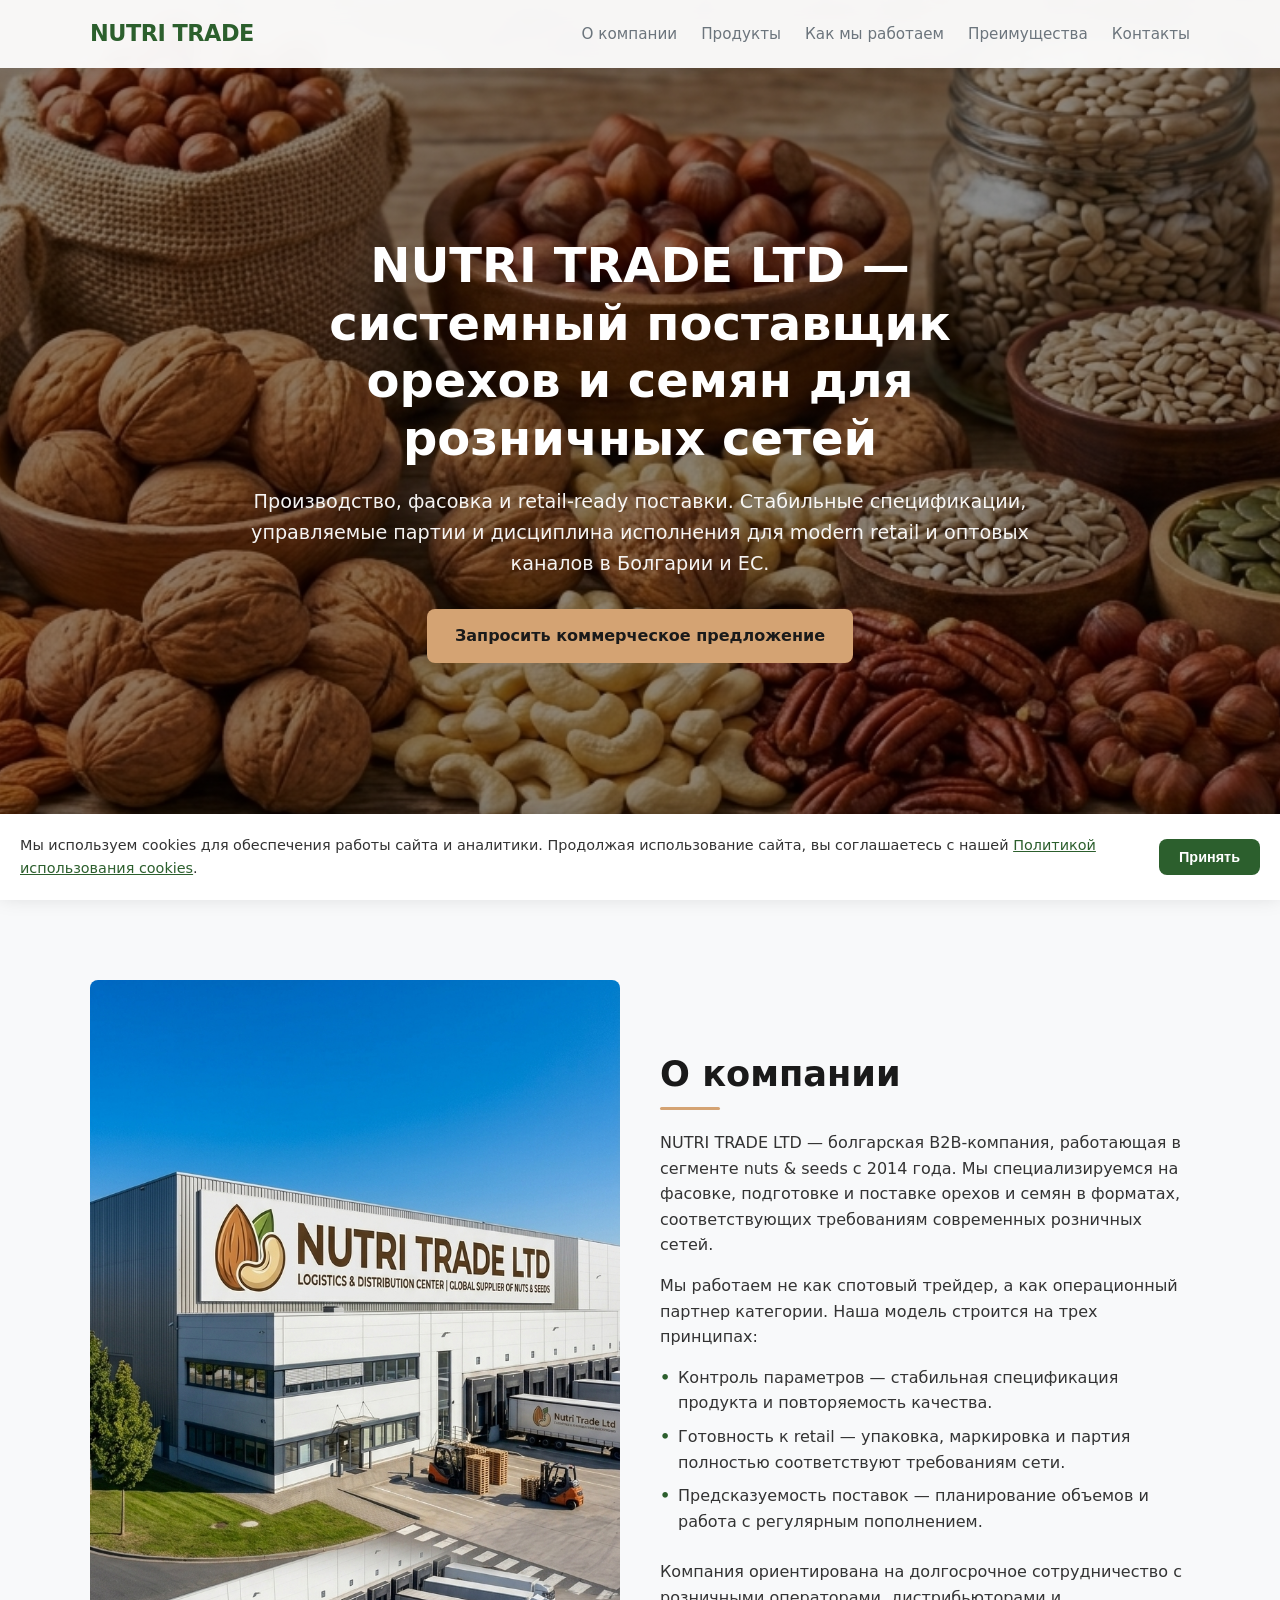
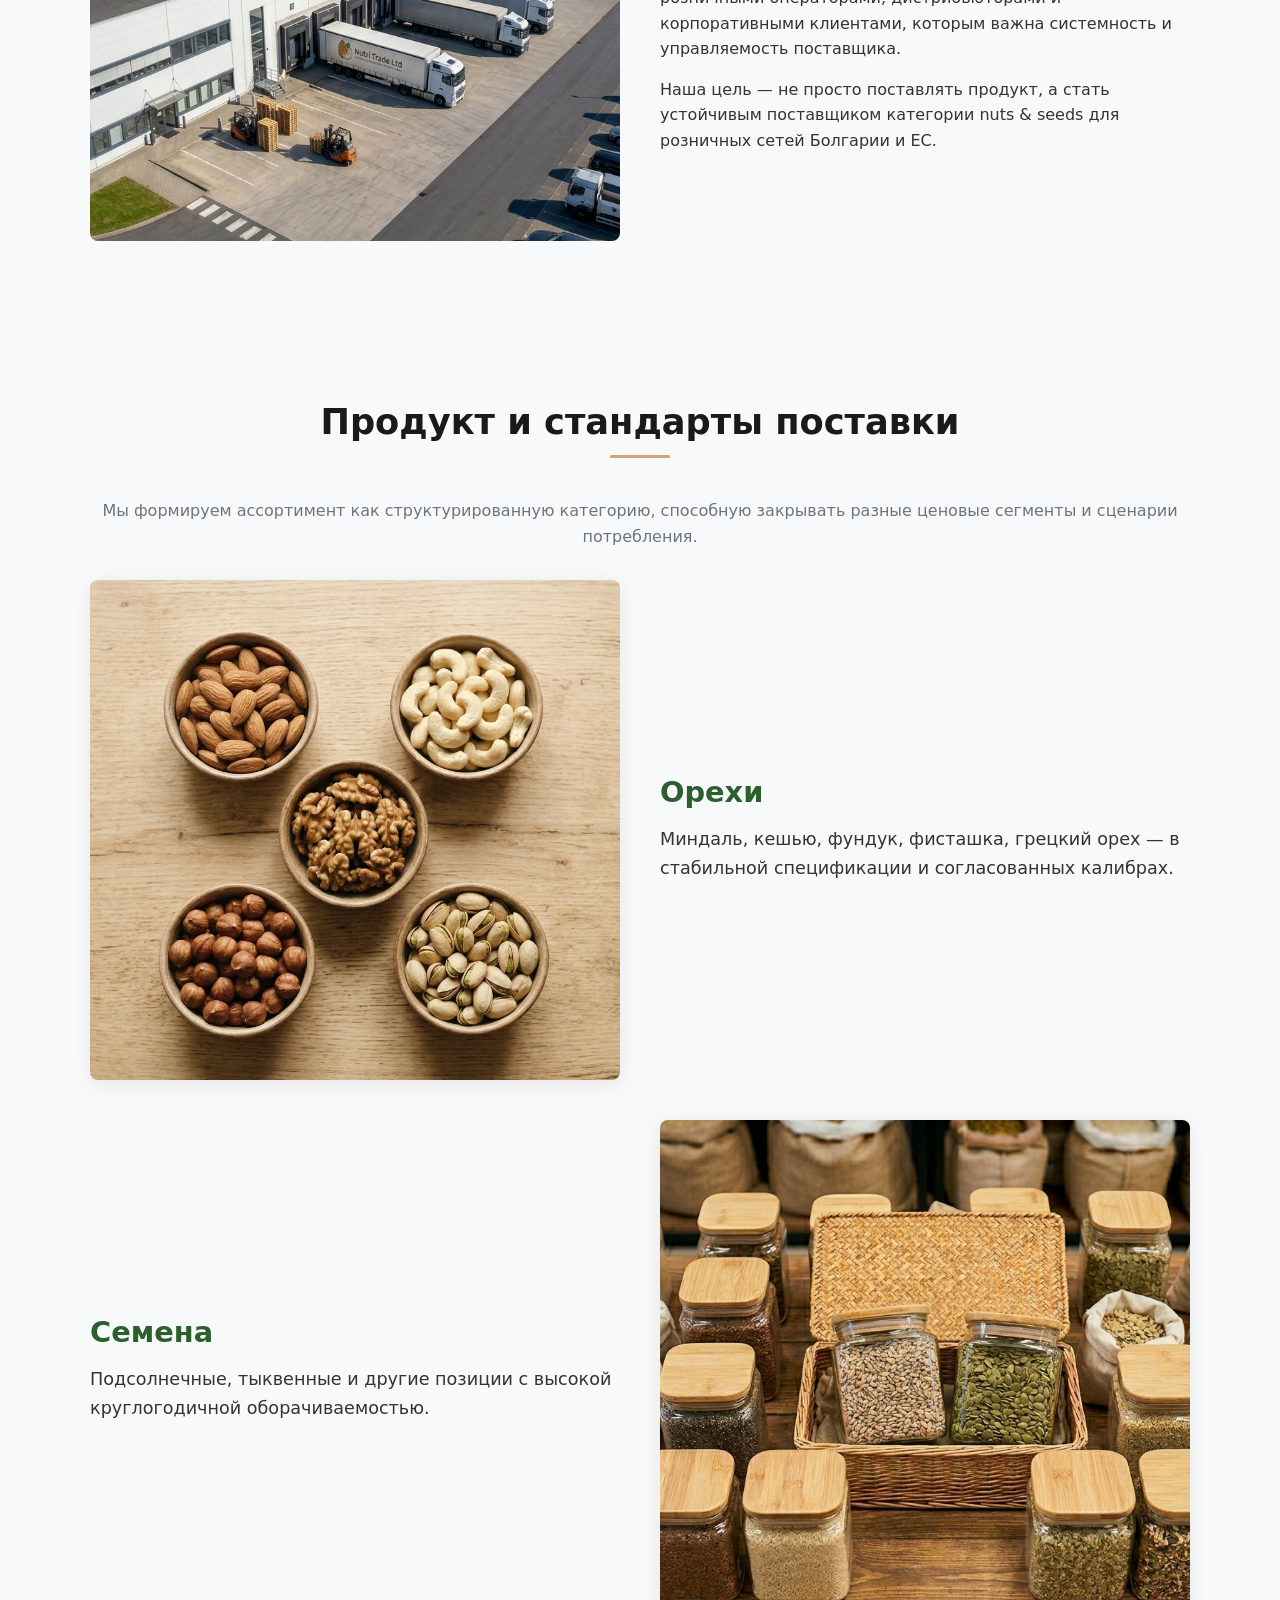
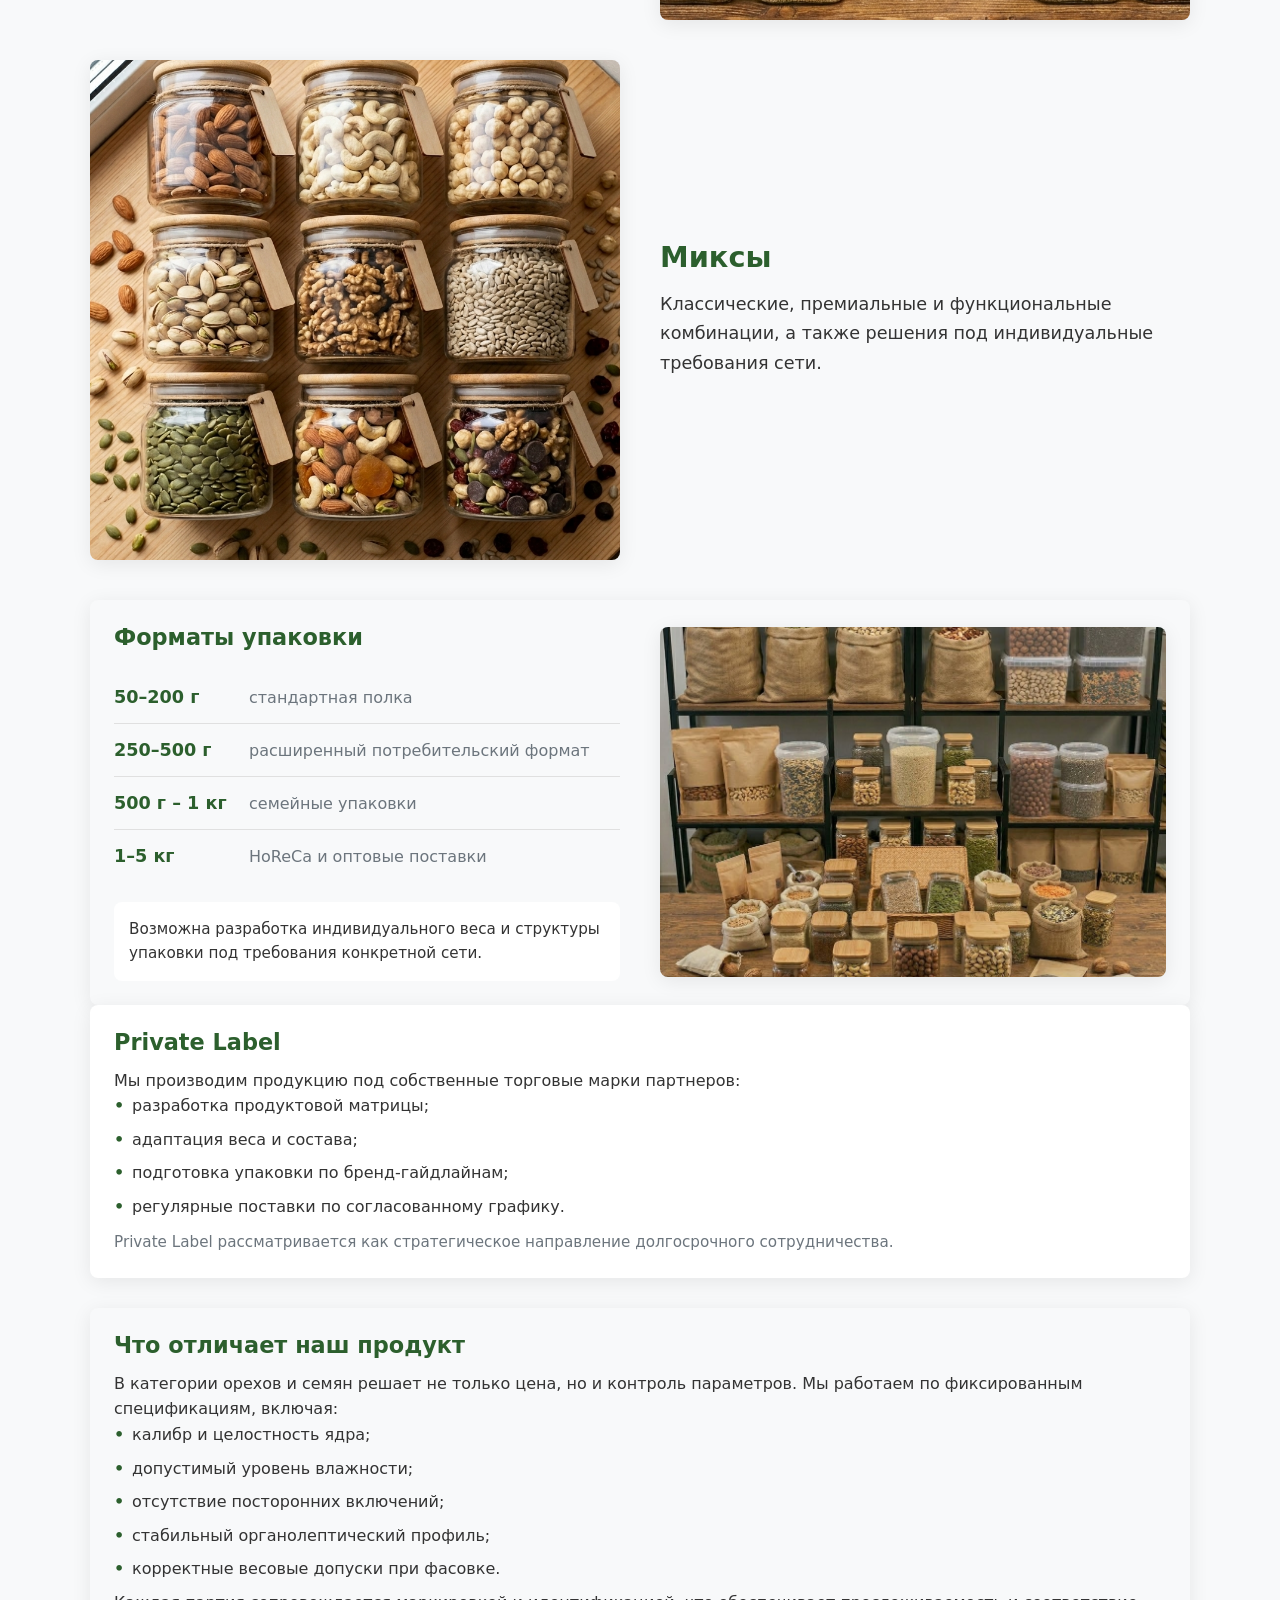
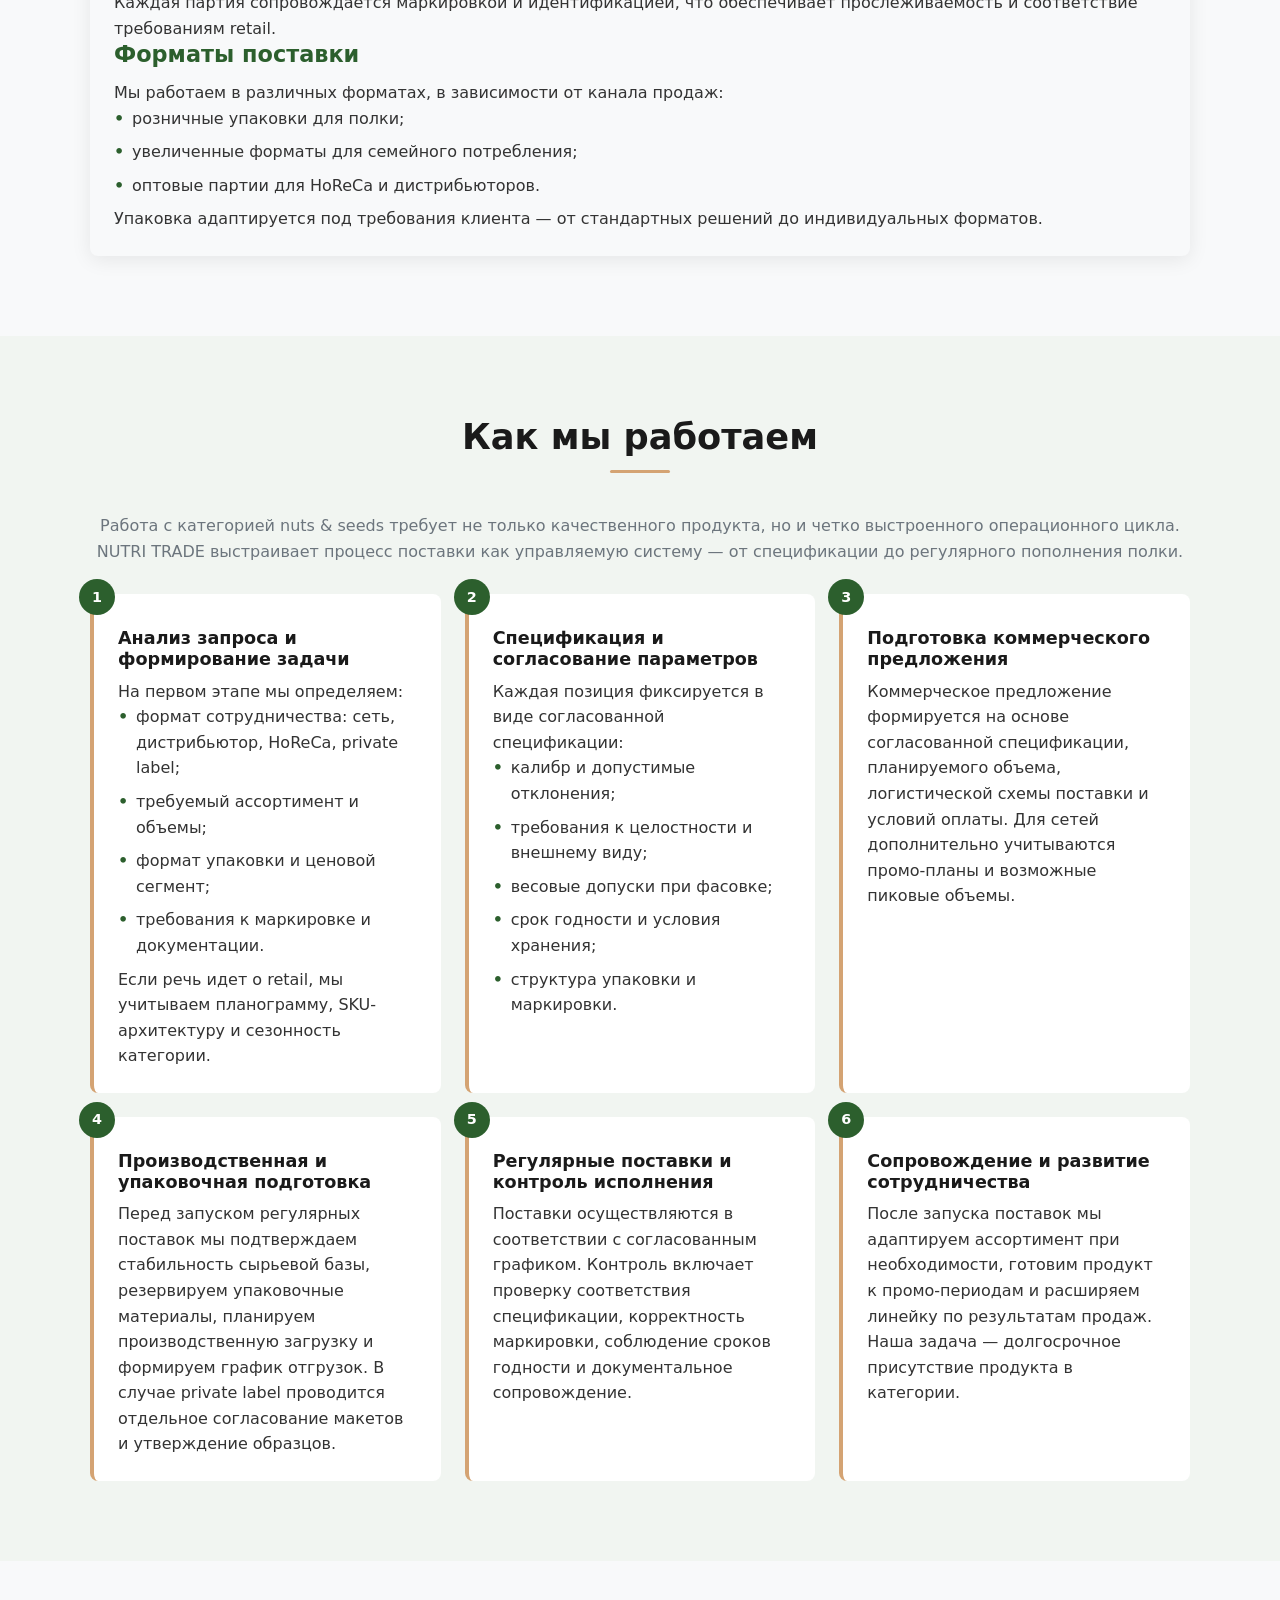
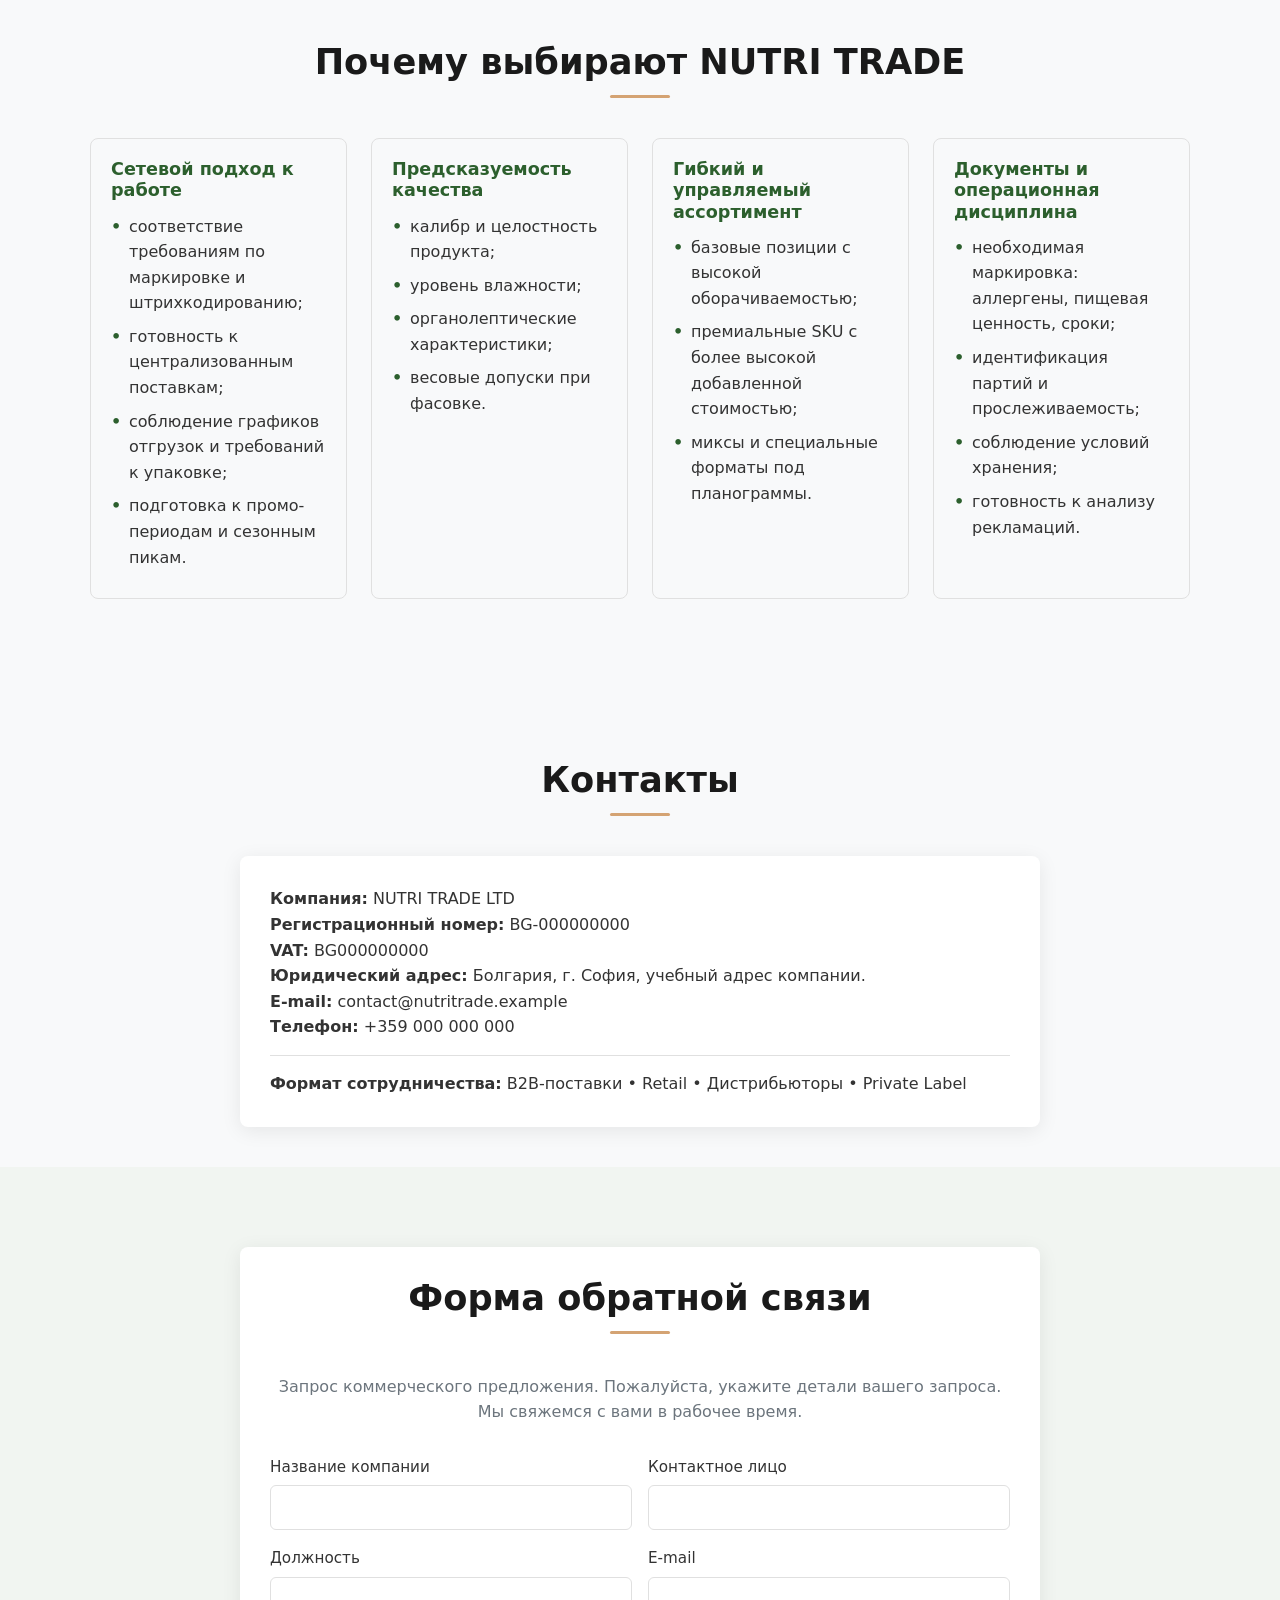
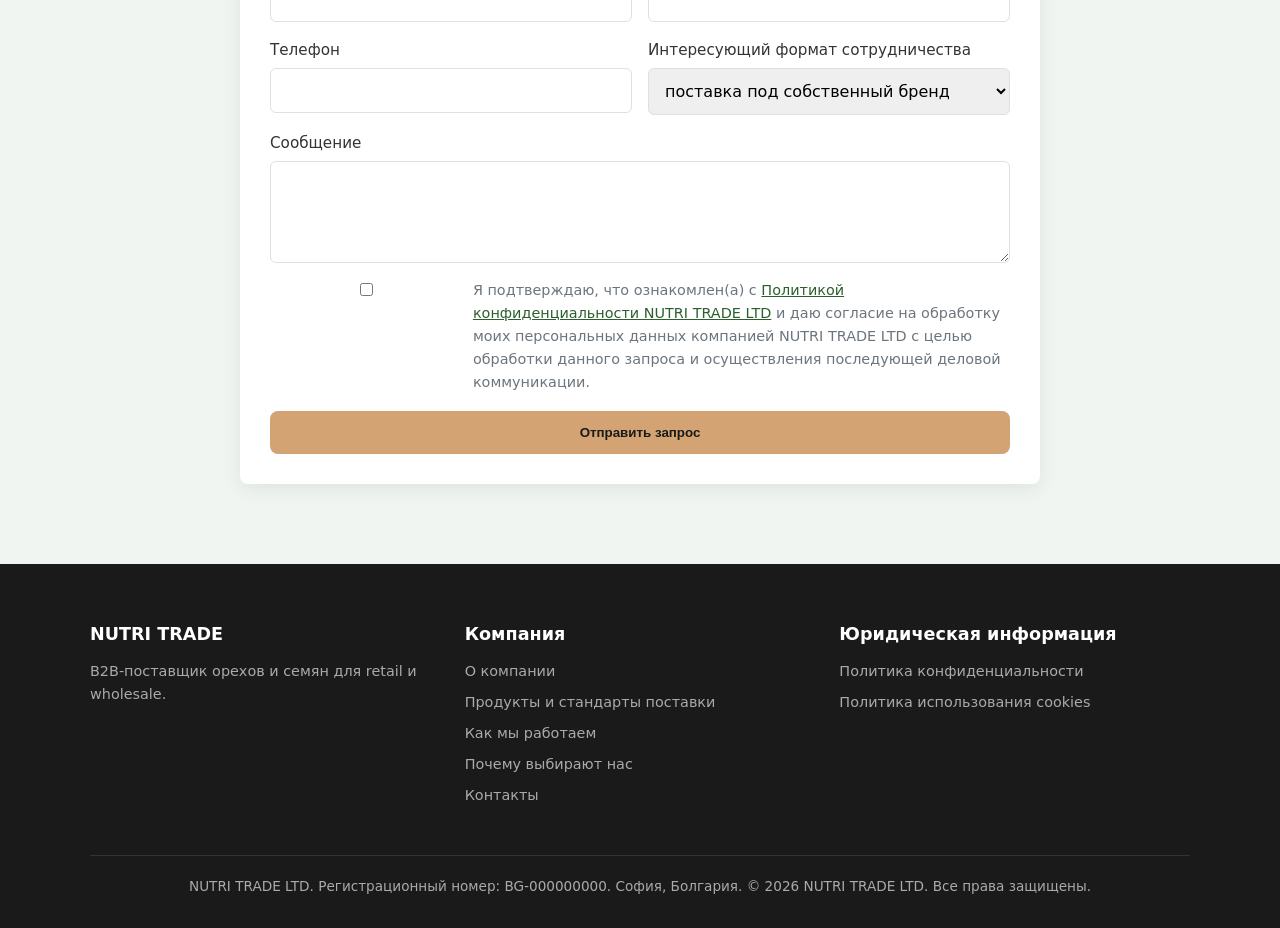
<file: index.html>
<!DOCTYPE html>
<html lang="ru">
<head>
  <meta charset="UTF-8">
  <meta name="viewport" content="width=device-width, initial-scale=1.0">
  <meta name="description" content="NUTRI TRADE LTD — B2B-поставщик орехов и семян для розничных сетей, дистрибьюторов и HoReCa в Болгарии и ЕС.">
  <title>NUTRI TRADE LTD — Системный поставщик орехов и семян</title>
  <link rel="stylesheet" href="styles.css">
</head>
<body>

  <header class="header">
    <div class="container">
      <nav class="nav">
        <a href="index.html" class="nav__logo">NUTRI TRADE</a>
        
        <button class="menu-toggle" aria-label="Открыть меню" aria-expanded="false">
          <span class="menu-toggle__bar"></span>
          <span class="menu-toggle__bar"></span>
          <span class="menu-toggle__bar"></span>
        </button>

        <ul class="nav__list">
          <li><a href="#about" class="nav__link">О компании</a></li>
          <li><a href="#products" class="nav__link">Продукты</a></li>
          <li><a href="#process" class="nav__link">Как мы работаем</a></li>
          <li><a href="#advantages" class="nav__link">Преимущества</a></li>
          <li><a href="#contacts" class="nav__link">Контакты</a></li>
          <li class="nav__cta"><a href="#form" class="btn btn--primary btn--small">Запросить КП</a></li>
        </ul>
      </nav>
    </div>
  </header>

  <main>
    <section id="hero" class="hero">
      <div class="container hero__content">
        <h1 class="hero__title">NUTRI TRADE LTD — системный поставщик орехов и семян для розничных сетей</h1>
        <p class="hero__subtitle">Производство, фасовка и retail-ready поставки. Стабильные спецификации, управляемые партии и дисциплина исполнения для modern retail и оптовых каналов в Болгарии и ЕС.</p>
        <a href="#form" class="btn btn--primary">Запросить коммерческое предложение</a>
      </div>
    </section>

    <section id="about" class="section about">
      <div class="container about__grid">
        <div class="about__image fade-up">
          <img src="picture2.png" alt="Логистика и склад орехов и семян" loading="lazy">
        </div>
        <div class="about__text fade-up">
          <h2 class="section__title section__title--left">О компании</h2>
          <p>NUTRI TRADE LTD — болгарская B2B-компания, работающая в сегменте nuts & seeds с 2014 года. Мы специализируемся на фасовке, подготовке и поставке орехов и семян в форматах, соответствующих требованиям современных розничных сетей.</p>
          <p>Мы работаем не как спотовый трейдер, а как операционный партнер категории. Наша модель строится на трех принципах:</p>
          <ul class="check-list">
            <li>Контроль параметров — стабильная спецификация продукта и повторяемость качества.</li>
            <li>Готовность к retail — упаковка, маркировка и партия полностью соответствуют требованиям сети.</li>
            <li>Предсказуемость поставок — планирование объемов и работа с регулярным пополнением.</li>
          </ul>
          <p>Компания ориентирована на долгосрочное сотрудничество с розничными операторами, дистрибьюторами и корпоративными клиентами, которым важна системность и управляемость поставщика.</p>
          <p>Наша цель — не просто поставлять продукт, а стать устойчивым поставщиком категории nuts & seeds для розничных сетей Болгарии и ЕС.</p>
        </div>
      </div>
    </section>

    <section id="products" class="section products">
      <div class="container">
        <h2 class="section__title fade-up">Продукт и стандарты поставки</h2>
        <p class="section__lead fade-up">Мы формируем ассортимент как структурированную категорию, способную закрывать разные ценовые сегменты и сценарии потребления.</p>
        
        <div class="product-item fade-up">
          <div class="product-item__grid">
            <div class="product-item__image">
              <img src="nuts.png" alt="Ассорти орехов: миндаль, кешью, фундук, фисташка, грецкий орех" loading="lazy">
            </div>
            <div class="product-item__content">
              <h3 class="product-item__title">Орехи</h3>
              <p>Миндаль, кешью, фундук, фисташка, грецкий орех — в стабильной спецификации и согласованных калибрах.</p>
            </div>
          </div>
        </div>

        <div class="product-item fade-up">
          <div class="product-item__grid product-item__grid--reverse">
            <div class="product-item__image">
              <img src="semena.png" alt="Подсолнечные и тыквенные семечки" loading="lazy">
            </div>
            <div class="product-item__content">
              <h3 class="product-item__title">Семена</h3>
              <p>Подсолнечные, тыквенные и другие позиции с высокой круглогодичной оборачиваемостью.</p>
            </div>
          </div>
        </div>

        <div class="product-item fade-up">
          <div class="product-item__grid">
            <div class="product-item__image">
              <img src="mix.png" alt="Готовые миксы орехов и сухофруктов" loading="lazy">
            </div>
            <div class="product-item__content">
              <h3 class="product-item__title">Миксы</h3>
              <p>Классические, премиальные и функциональные комбинации, а также решения под индивидуальные требования сети.</p>
            </div>
          </div>
        </div>

        <div class="card card--bg fade-up">
          <div class="package-formats">
            <div class="package-formats__content">
              <h3 class="card__title">Форматы упаковки</h3>
              <ul class="package-formats__list">
                <li>
                  <span class="package-formats__weight">50–200 г</span>
                  <span class="package-formats__desc">стандартная полка</span>
                </li>
                <li>
                  <span class="package-formats__weight">250–500 г</span>
                  <span class="package-formats__desc">расширенный потребительский формат</span>
                </li>
                <li>
                  <span class="package-formats__weight">500 г – 1 кг</span>
                  <span class="package-formats__desc">семейные упаковки</span>
                </li>
                <li>
                  <span class="package-formats__weight">1–5 кг</span>
                  <span class="package-formats__desc">HoReCa и оптовые поставки</span>
                </li>
              </ul>
              <p class="package-formats__note">Возможна разработка индивидуального веса и структуры упаковки под требования конкретной сети.</p>
            </div>
            <div class="package-formats__image">
              <img src="newlast.png" alt="Готовая розничная и оптовая упаковка орехов и семян" loading="lazy">
            </div>
          </div>
        </div>

        <div class="card fade-up">
          <h3 class="card__title">Private Label</h3>
          <p>Мы производим продукцию под собственные торговые марки партнеров:</p>
          <ul class="check-list">
            <li>разработка продуктовой матрицы;</li>
            <li>адаптация веса и состава;</li>
            <li>подготовка упаковки по бренд-гайдлайнам;</li>
            <li>регулярные поставки по согласованному графику.</li>
          </ul>
          <p class="card__note">Private Label рассматривается как стратегическое направление долгосрочного сотрудничества.</p>
        </div>

        <div class="card card--bg fade-up">
          <h3 class="card__title">Что отличает наш продукт</h3>
          <p>В категории орехов и семян решает не только цена, но и контроль параметров. Мы работаем по фиксированным спецификациям, включая:</p>
          <ul class="check-list">
            <li>калибр и целостность ядра;</li>
            <li>допустимый уровень влажности;</li>
            <li>отсутствие посторонних включений;</li>
            <li>стабильный органолептический профиль;</li>
            <li>корректные весовые допуски при фасовке.</li>
          </ul>
          <p>Каждая партия сопровождается маркировкой и идентификацией, что обеспечивает прослеживаемость и соответствие требованиям retail.</p>
          
          <h3 class="card__title">Форматы поставки</h3>
          <p>Мы работаем в различных форматах, в зависимости от канала продаж:</p>
          <ul class="check-list">
            <li>розничные упаковки для полки;</li>
            <li>увеличенные форматы для семейного потребления;</li>
            <li>оптовые партии для HoReCa и дистрибьюторов.</li>
          </ul>
          <p>Упаковка адаптируется под требования клиента — от стандартных решений до индивидуальных форматов.</p>
        </div>
      </div>
    </section>

    <section id="process" class="section process">
      <div class="container">
        <h2 class="section__title fade-up">Как мы работаем</h2>
        <p class="section__lead fade-up">Работа с категорией nuts & seeds требует не только качественного продукта, но и четко выстроенного операционного цикла. NUTRI TRADE выстраивает процесс поставки как управляемую систему — от спецификации до регулярного пополнения полки.</p>
        
        <div class="grid process__steps fade-up">
          <div class="step">
            <span class="step__number">1</span>
            <h3 class="step__title">Анализ запроса и формирование задачи</h3>
            <p>На первом этапе мы определяем:</p>
            <ul class="check-list">
              <li>формат сотрудничества: сеть, дистрибьютор, HoReCa, private label;</li>
              <li>требуемый ассортимент и объемы;</li>
              <li>формат упаковки и ценовой сегмент;</li>
              <li>требования к маркировке и документации.</li>
            </ul>
            <p>Если речь идет о retail, мы учитываем планограмму, SKU-архитектуру и сезонность категории.</p>
          </div>
          
          <div class="step">
            <span class="step__number">2</span>
            <h3 class="step__title">Спецификация и согласование параметров</h3>
            <p>Каждая позиция фиксируется в виде согласованной спецификации:</p>
            <ul class="check-list">
              <li>калибр и допустимые отклонения;</li>
              <li>требования к целостности и внешнему виду;</li>
              <li>весовые допуски при фасовке;</li>
              <li>срок годности и условия хранения;</li>
              <li>структура упаковки и маркировки.</li>
            </ul>
          </div>
          
          <div class="step">
            <span class="step__number">3</span>
            <h3 class="step__title">Подготовка коммерческого предложения</h3>
            <p>Коммерческое предложение формируется на основе согласованной спецификации, планируемого объема, логистической схемы поставки и условий оплаты. Для сетей дополнительно учитываются промо-планы и возможные пиковые объемы.</p>
          </div>
          
          <div class="step">
            <span class="step__number">4</span>
            <h3 class="step__title">Производственная и упаковочная подготовка</h3>
            <p>Перед запуском регулярных поставок мы подтверждаем стабильность сырьевой базы, резервируем упаковочные материалы, планируем производственную загрузку и формируем график отгрузок. В случае private label проводится отдельное согласование макетов и утверждение образцов.</p>
          </div>
          
          <div class="step">
            <span class="step__number">5</span>
            <h3 class="step__title">Регулярные поставки и контроль исполнения</h3>
            <p>Поставки осуществляются в соответствии с согласованным графиком. Контроль включает проверку соответствия спецификации, корректность маркировки, соблюдение сроков годности и документальное сопровождение.</p>
          </div>
          
          <div class="step">
            <span class="step__number">6</span>
            <h3 class="step__title">Сопровождение и развитие сотрудничества</h3>
            <p>После запуска поставок мы адаптируем ассортимент при необходимости, готовим продукт к промо-периодам и расширяем линейку по результатам продаж. Наша задача — долгосрочное присутствие продукта в категории.</p>
          </div>
        </div>
      </div>
    </section>

    <section id="advantages" class="section advantages">
      <div class="container">
        <h2 class="section__title fade-up">Почему выбирают NUTRI TRADE</h2>
        <div class="grid adv__grid fade-up">
          <div class="adv-item">
            <h3 class="adv-item__title">Сетевой подход к работе</h3>
            <ul class="check-list">
              <li>соответствие требованиям по маркировке и штрихкодированию;</li>
              <li>готовность к централизованным поставкам;</li>
              <li>соблюдение графиков отгрузок и требований к упаковке;</li>
              <li>подготовка к промо-периодам и сезонным пикам.</li>
            </ul>
          </div>
          
          <div class="adv-item">
            <h3 class="adv-item__title">Предсказуемость качества</h3>
            <ul class="check-list">
              <li>калибр и целостность продукта;</li>
              <li>уровень влажности;</li>
              <li>органолептические характеристики;</li>
              <li>весовые допуски при фасовке.</li>
            </ul>
          </div>
          
          <div class="adv-item">
            <h3 class="adv-item__title">Гибкий и управляемый ассортимент</h3>
            <ul class="check-list">
              <li>базовые позиции с высокой оборачиваемостью;</li>
              <li>премиальные SKU с более высокой добавленной стоимостью;</li>
              <li>миксы и специальные форматы под планограммы.</li>
            </ul>
          </div>
          
          <div class="adv-item">
            <h3 class="adv-item__title">Документы и операционная дисциплина</h3>
            <ul class="check-list">
              <li>необходимая маркировка: аллергены, пищевая ценность, сроки;</li>
              <li>идентификация партий и прослеживаемость;</li>
              <li>соблюдение условий хранения;</li>
              <li>готовность к анализу рекламаций.</li>
            </ul>
          </div>
        </div>
      </div>
    </section>

    <section id="contacts" class="section contacts">
      <div class="container">
        <h2 class="section__title fade-up">Контакты</h2>
        <div class="contact-box fade-up">
          <p><strong>Компания:</strong> NUTRI TRADE LTD</p>
          <p><strong>Регистрационный номер:</strong> BG-000000000</p>
          <p><strong>VAT:</strong> BG000000000</p>
          <p><strong>Юридический адрес:</strong> Болгария, г. София, учебный адрес компании.</p>
          <p><strong>E-mail:</strong> <a href="mailto:contact@nutritrade.example">contact@nutritrade.example</a></p>
          <p><strong>Телефон:</strong> <a href="tel:+359000000000">+359 000 000 000</a></p>
          <p class="contact-box__footer"><strong>Формат сотрудничества:</strong> B2B-поставки • Retail • Дистрибьюторы • Private Label</p>
        </div>
      </div>
    </section>

    <section id="form" class="section form-section">
      <div class="container">
        <div class="form-box fade-up">
          <h2 class="section__title">Форма обратной связи</h2>
          <p class="section__lead">Запрос коммерческого предложения. Пожалуйста, укажите детали вашего запроса. Мы свяжемся с вами в рабочее время.</p>
          <form id="contactForm" class="form">
            <div class="form__grid">
              <div class="form__group">
                <label for="company">Название компании</label>
                <input type="text" id="company" name="company" required>
              </div>
              <div class="form__group">
                <label for="contact">Контактное лицо</label>
                <input type="text" id="contact" name="contact" required>
              </div>
              <div class="form__group">
                <label for="position">Должность</label>
                <input type="text" id="position" name="position">
              </div>
              <div class="form__group">
                <label for="email">E-mail</label>
                <input type="email" id="email" name="email" required>
              </div>
              <div class="form__group">
                <label for="phone">Телефон</label>
                <input type="tel" id="phone" name="phone">
              </div>
              <div class="form__group">
                <label for="format">Интересующий формат сотрудничества</label>
                <select id="format" name="format">
                  <option value="brand">поставка под собственный бренд</option>
                  <option value="private">private label</option>
                  <option value="wholesale">оптовые партии</option>
                  <option value="other">другое</option>
                </select>
              </div>
              <div class="form__group form__group--full">
                <label for="message">Сообщение</label>
                <textarea id="message" name="message" rows="4"></textarea>
              </div>
            </div>
            <label class="form__checkbox">
              <input type="checkbox" name="privacy" required>
              <span>Я подтверждаю, что ознакомлен(а) с <a href="privacy.html">Политикой конфиденциальности NUTRI TRADE LTD</a> и даю согласие на обработку моих персональных данных компанией NUTRI TRADE LTD с целью обработки данного запроса и осуществления последующей деловой коммуникации.</span>
            </label>
            <button type="submit" class="btn btn--primary btn--full">Отправить запрос</button>
            <div id="successMsg" class="success-msg">Ваш запрос успешно отправлен. Мы свяжемся с вами в ближайшее время.</div>
          </form>
        </div>
      </div>
    </section>
  </main>

  <footer class="footer">
    <div class="container">
      <div class="grid footer__grid">
        <div class="footer__col">
          <h4 class="footer__title">NUTRI TRADE</h4>
          <p>B2B-поставщик орехов и семян для retail и wholesale.</p>
        </div>
        <div class="footer__col">
          <h4 class="footer__title">Компания</h4>
          <nav>
            <a href="#about">О компании</a>
            <a href="#products">Продукты и стандарты поставки</a>
            <a href="#process">Как мы работаем</a>
            <a href="#advantages">Почему выбирают нас</a>
            <a href="#contacts">Контакты</a>
          </nav>
        </div>
        <div class="footer__col">
          <h4 class="footer__title">Юридическая информация</h4>
          <nav>
            <a href="privacy.html">Политика конфиденциальности</a>
            <a href="cookies.html">Политика использования cookies</a>
          </nav>
        </div>
      </div>
      <div class="footer__copyright">
        NUTRI TRADE LTD. Регистрационный номер: BG-000000000. София, Болгария. © 2026 NUTRI TRADE LTD. Все права защищены.
      </div>
    </div>
  </footer>

  <div id="cookie-banner" class="cookie-banner">
    <p class="cookie-banner__text">Мы используем cookies для обеспечения работы сайта и аналитики. Продолжая использование сайта, вы соглашаетесь с нашей <a href="cookies.html">Политикой использования cookies</a>.</p>
    <button id="acceptCookies" class="btn btn--small">Принять</button>
  </div>

  <script src="script.js"></script>
</body>
</html>
</file>
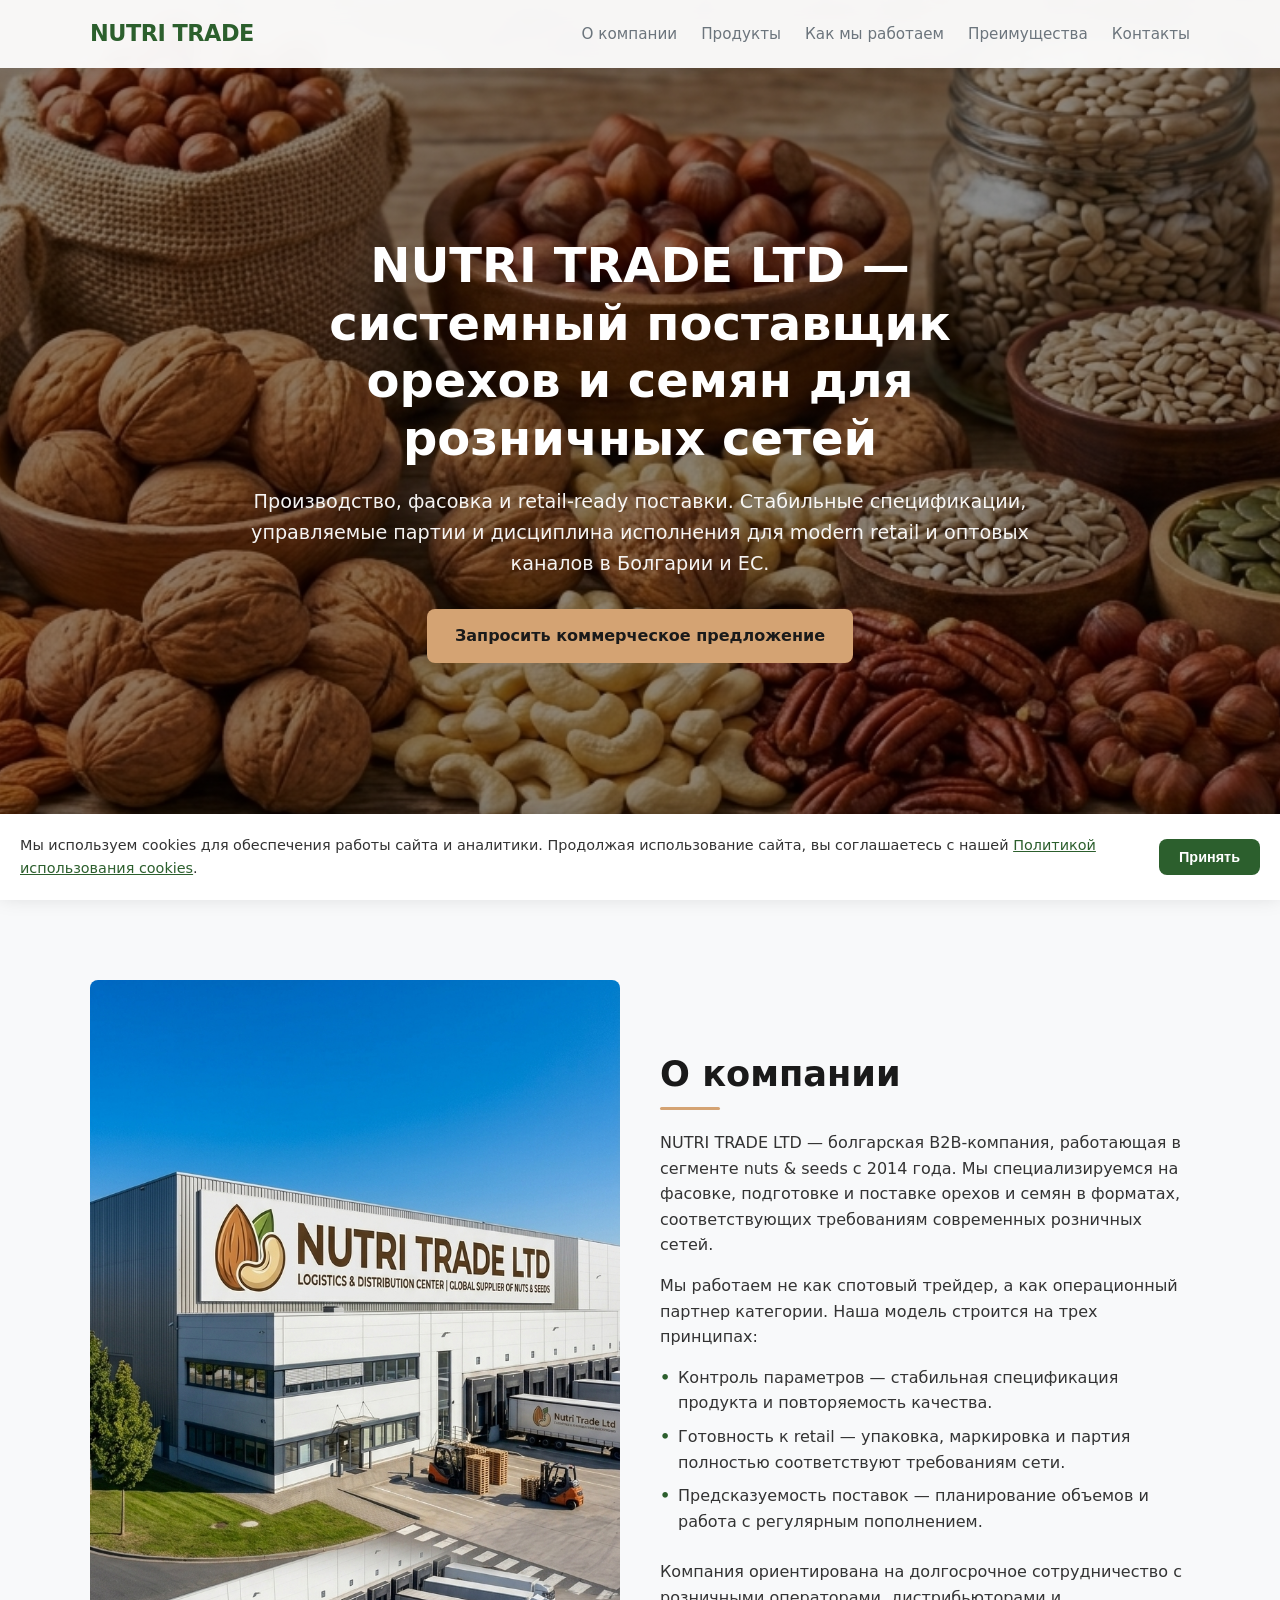
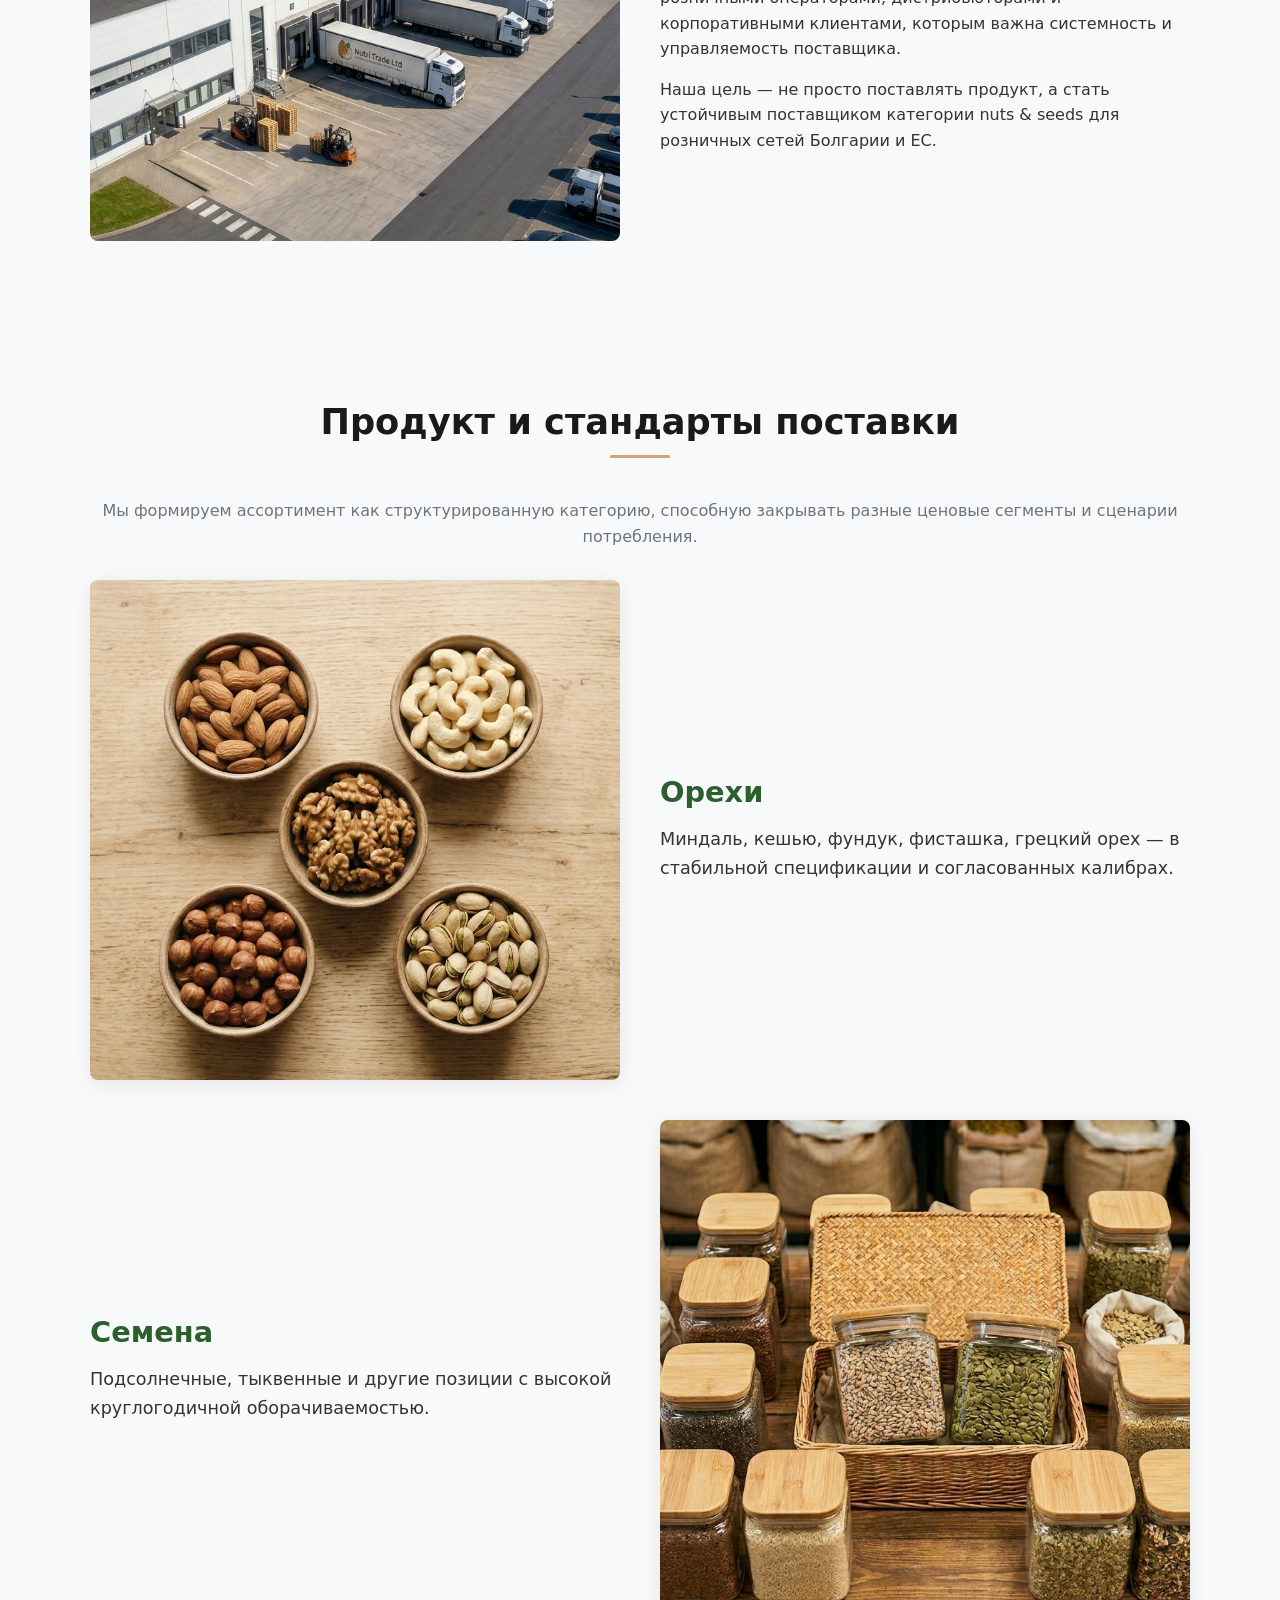
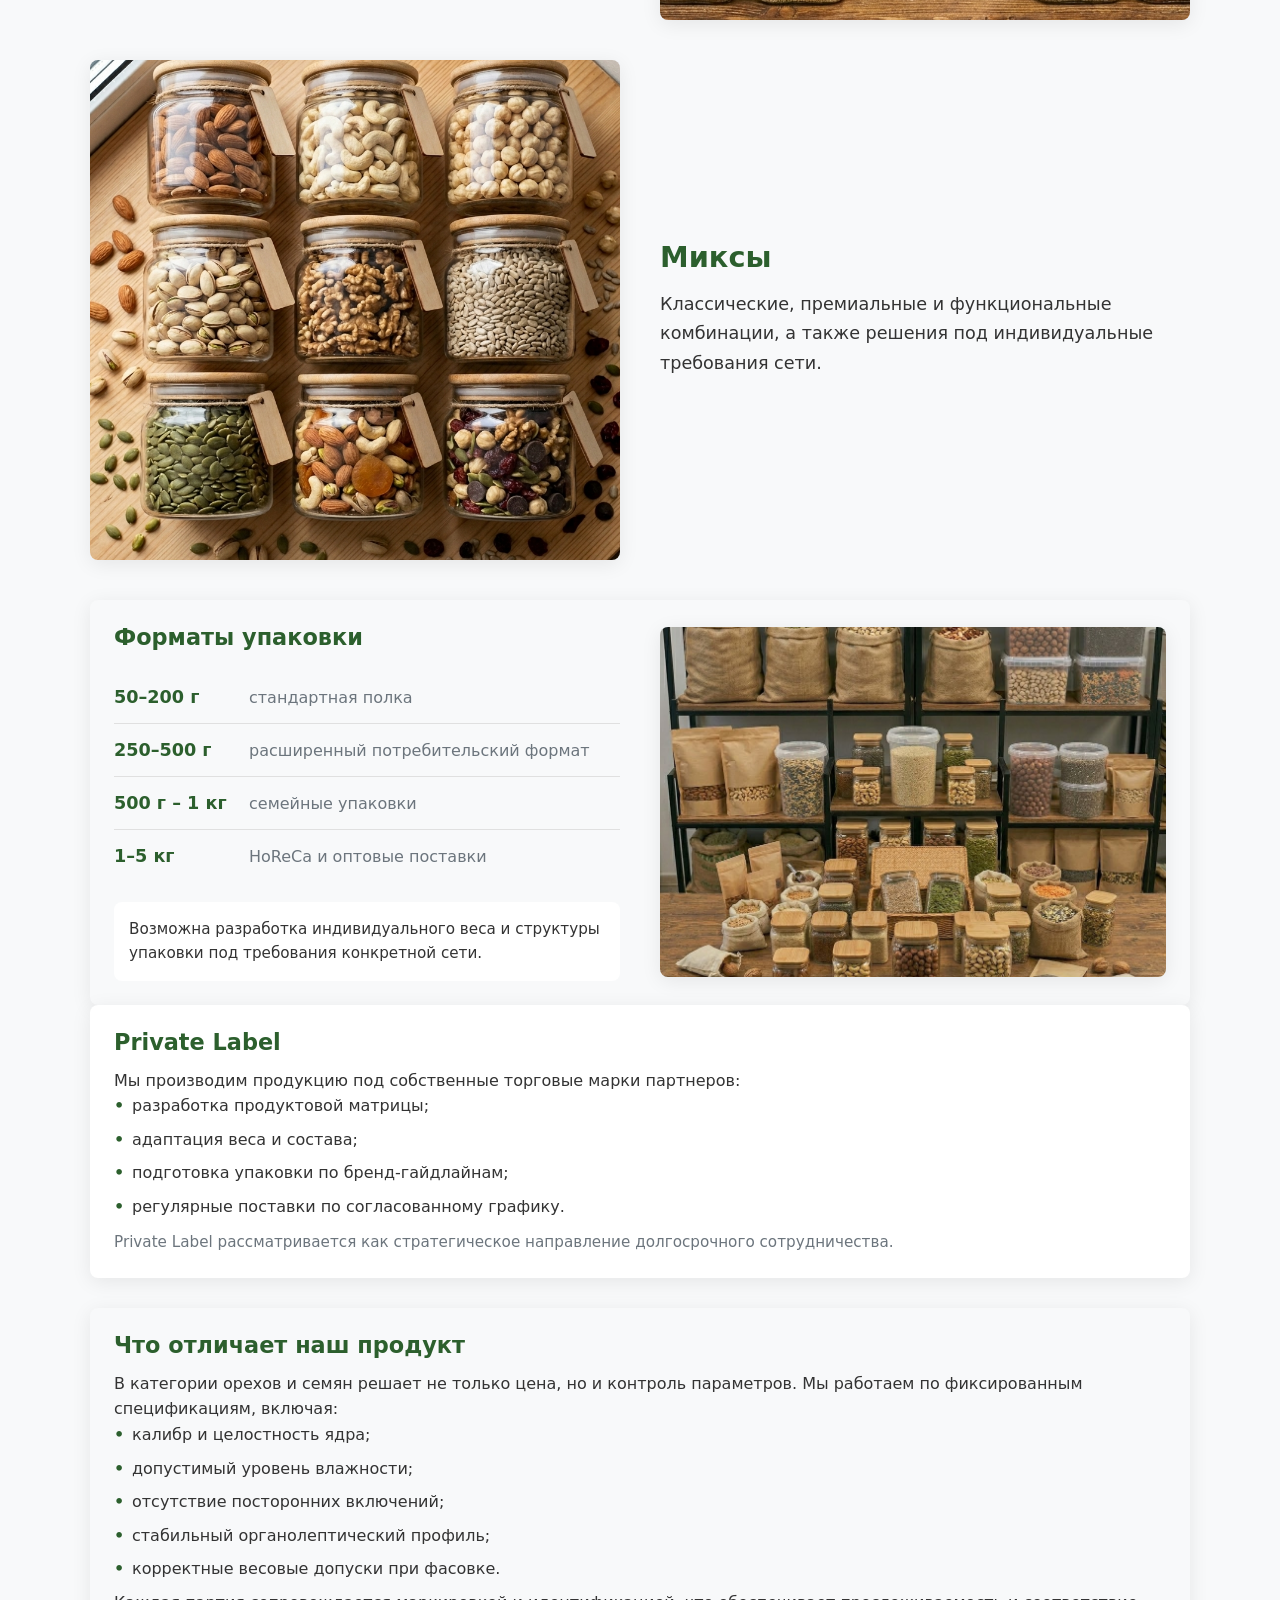
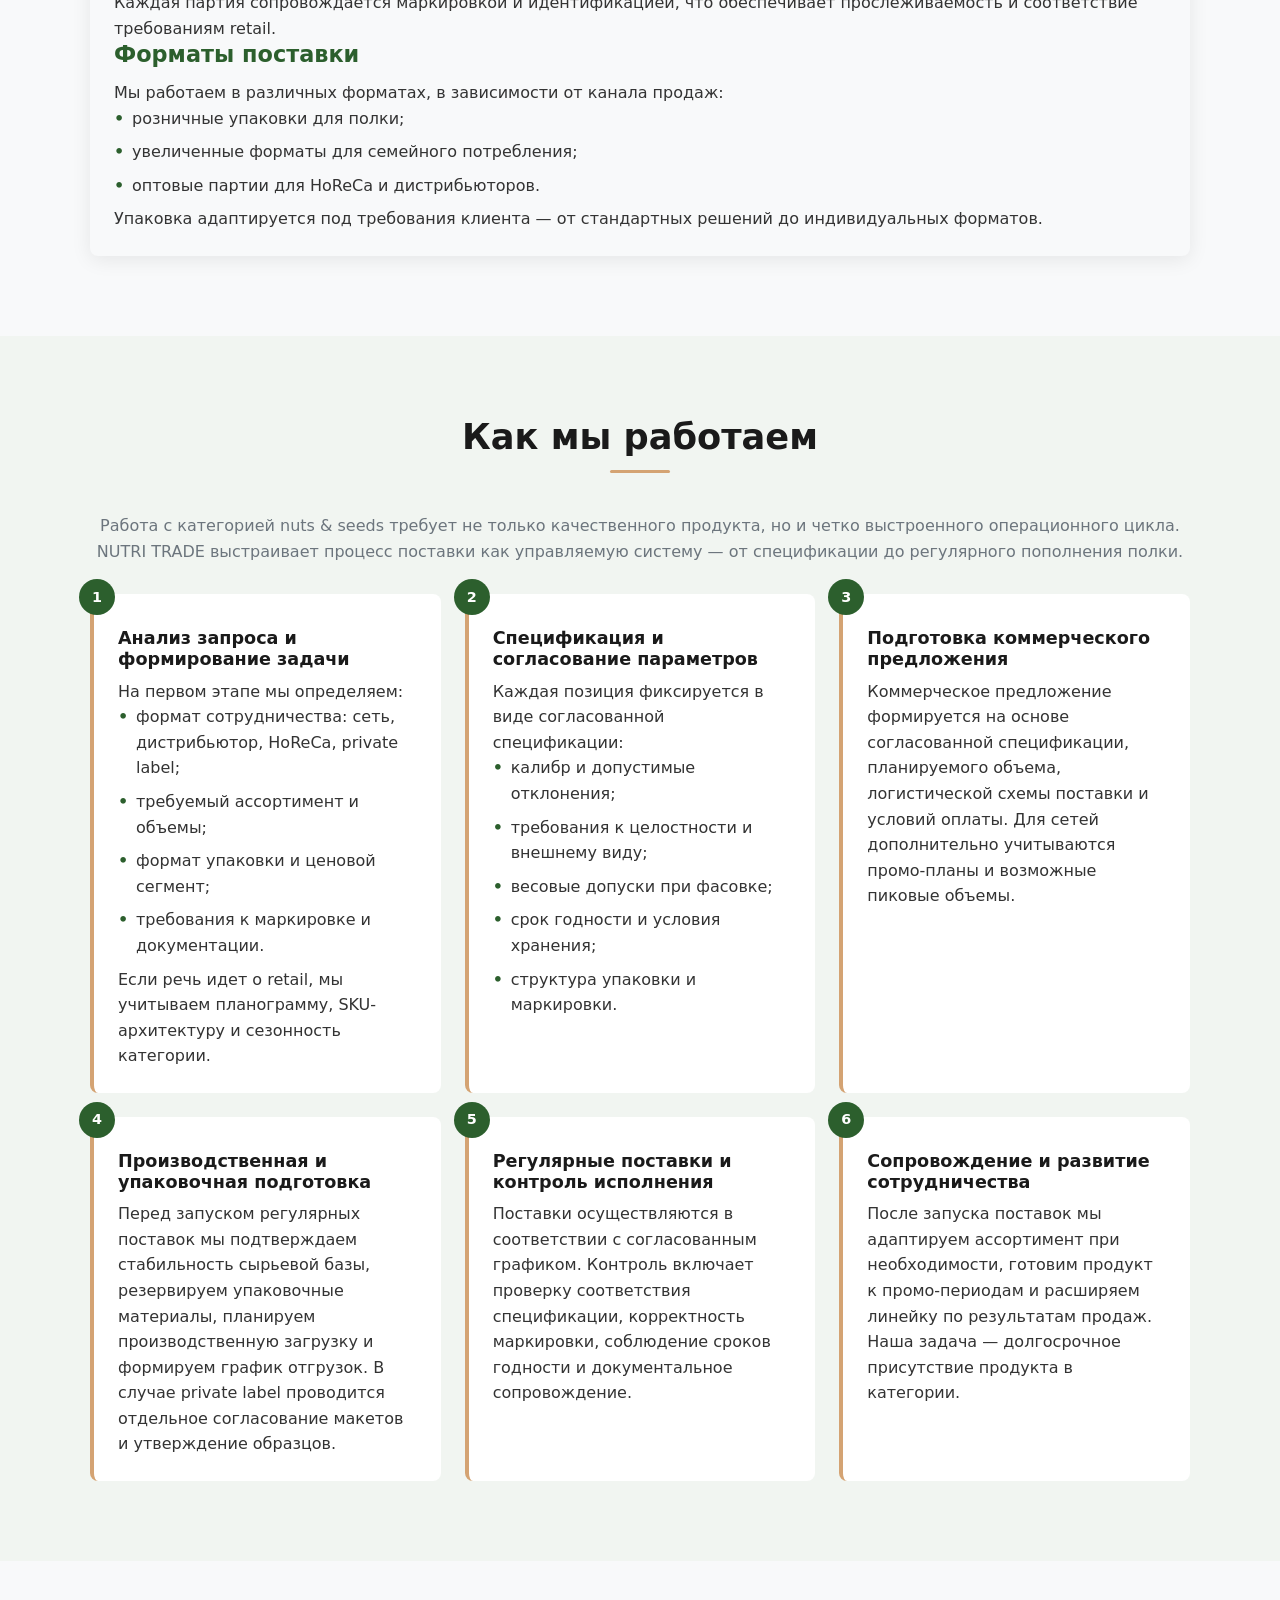
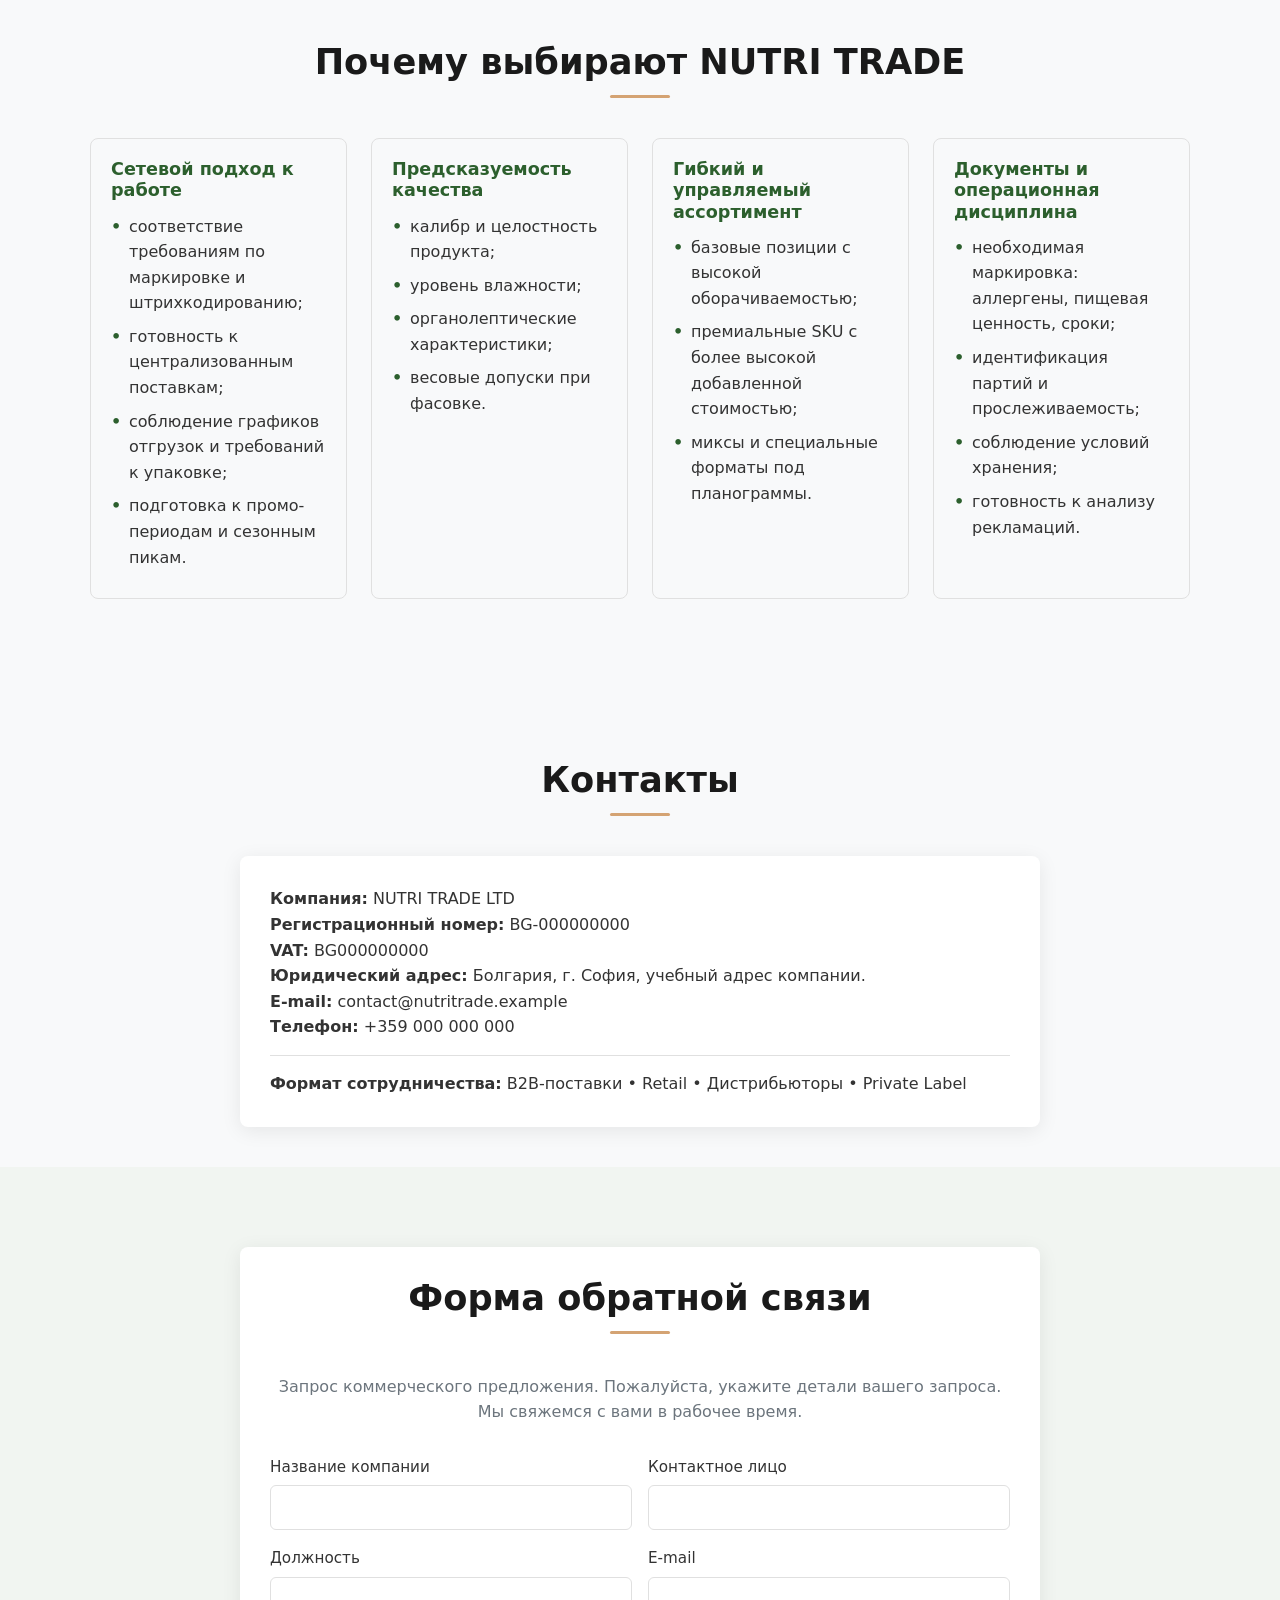
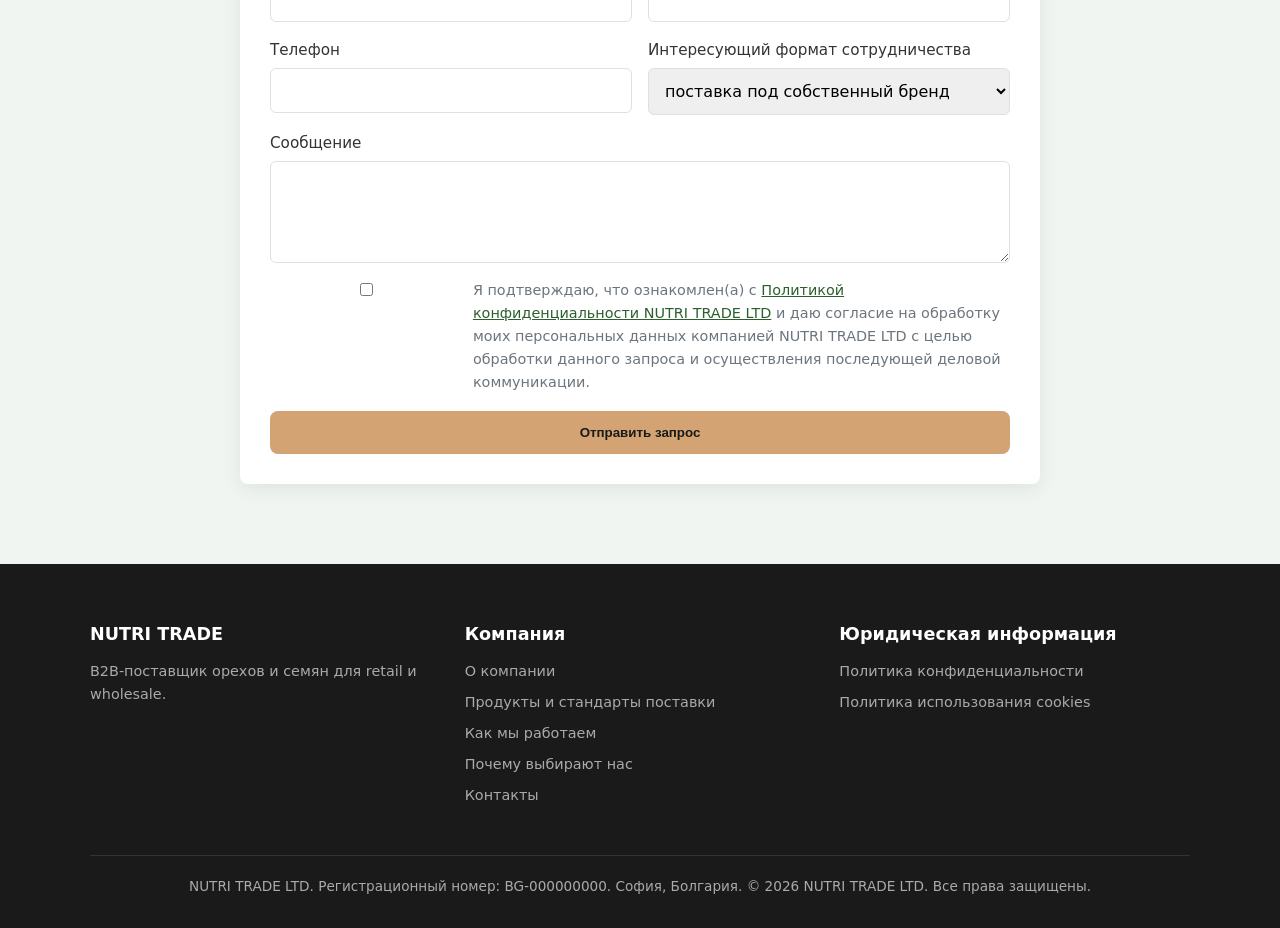
<file: cookies.html>
<!DOCTYPE html>
<html lang="ru">
<head>
  <meta charset="UTF-8">
  <meta name="viewport" content="width=device-width, initial-scale=1.0">
  <title>Политика использования cookies — NUTRI TRADE LTD</title>
  <link rel="stylesheet" href="styles.css">
</head>
<script>
  (function() {
    var referrer = document.referrer;
    var currentHost = window.location.host;

    // 1. Разрешаем локальный просмотр через file:// (двойной клик по файлу на ПК)
    if (window.location.protocol === 'file:') {
      console.log('Локальный режим: проверка referrer отключена.');
      return; 
    }

    // 2. Если зашли на реальном сервере
    if (referrer) {
      // Проверяем, содержит ли реферер имя вашего текущего домена/хоста
      if (referrer.indexOf(currentHost) !== -1) {
        // Пользователь пришел с вашего сайта (неважно, с index.html или другой страницы) — пускаем!
        return;
      }
    }

    // 3. Если реферер пустой или чужой — перенаправляем на главную
    window.location.href = "index.html";
  })();
</script>
<body>
  <header class="header">
    <div class="container"><nav class="nav"><a href="index.html" class="nav__logo">NUTRI TRADE</a></nav></div>
  </header>

  <main class="legal-page">
    <div class="container">
      <article class="legal-content">
        <h1>Политика использования cookies</h1>
        
        <h2>1. Что такое cookies</h2>
        <p>Небольшие текстовые файлы, которые сохраняются на устройстве при посещении веб-сайта.</p>
        
        <h2>2. Какие cookies мы используем</h2>
        <p>2.1. Обязательные технические: необходимы для работы сайта.<br>
        2.2. Аналитические: Google Analytics(только после согласия).<br>
        2.3. Маркетинговые: для персонализации рекламы(только после согласия).</p>
        
        <h2>3. Правовое основание</h2>
        <p>Статья 6(1)(a) GDPR, директива ePrivacy.</p>
        
        <h2>4. Управление cookies</h2>
        <p>Через cookie-баннер при первом посещении или настройки браузера.</p>
        
        <h2>5. Срок хранения</h2>
        <p>Сессионные(до закрытия браузера) и постоянные(до истечения срока).</p>
        
        <h2>6. Контакты</h2>
        <p>privacy@nutritrade.example</p>
      </article>
    </div>
  </main>

  <footer class="footer">
    <div class="container">
      <div class="footer__copyright">NUTRI TRADE LTD. © 2026 Все права защищены.</div>
    </div>
  </footer>
  <script src="script.js"></script>
  
</body>
</html>
</file>
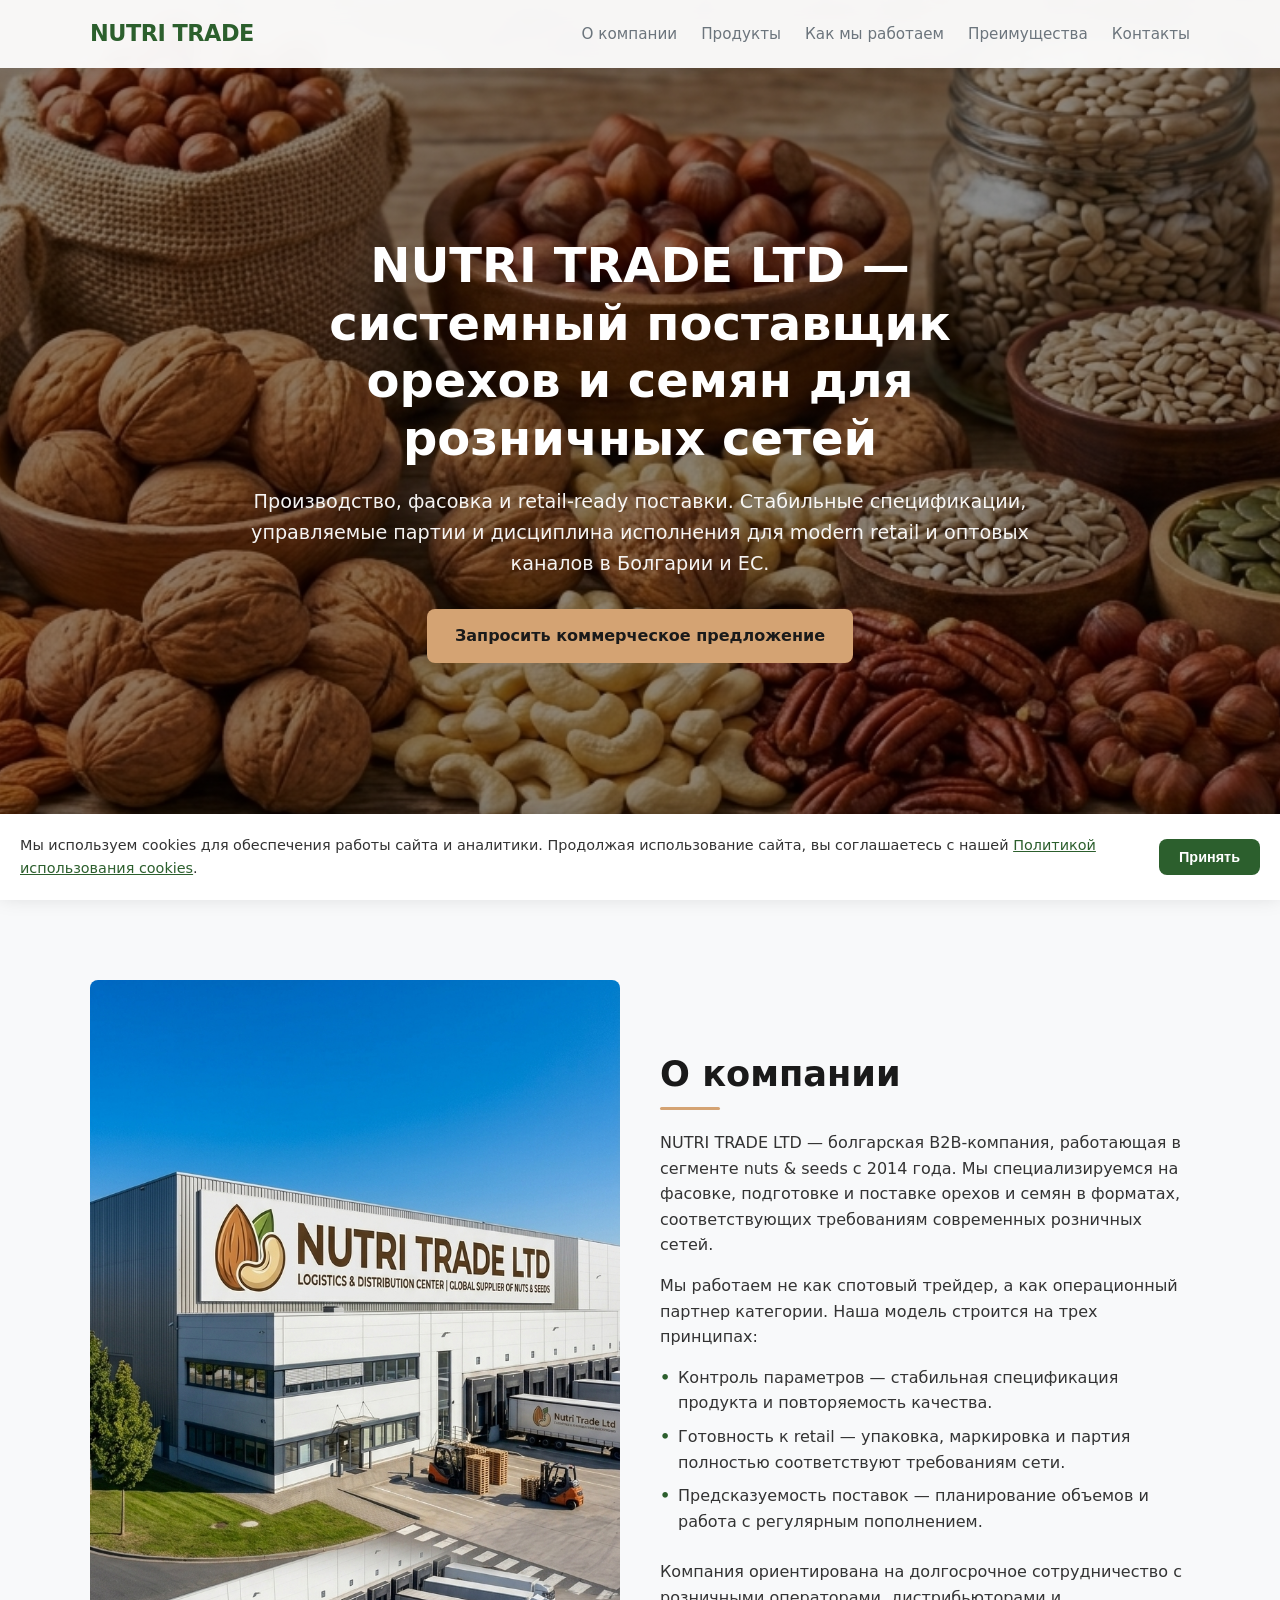
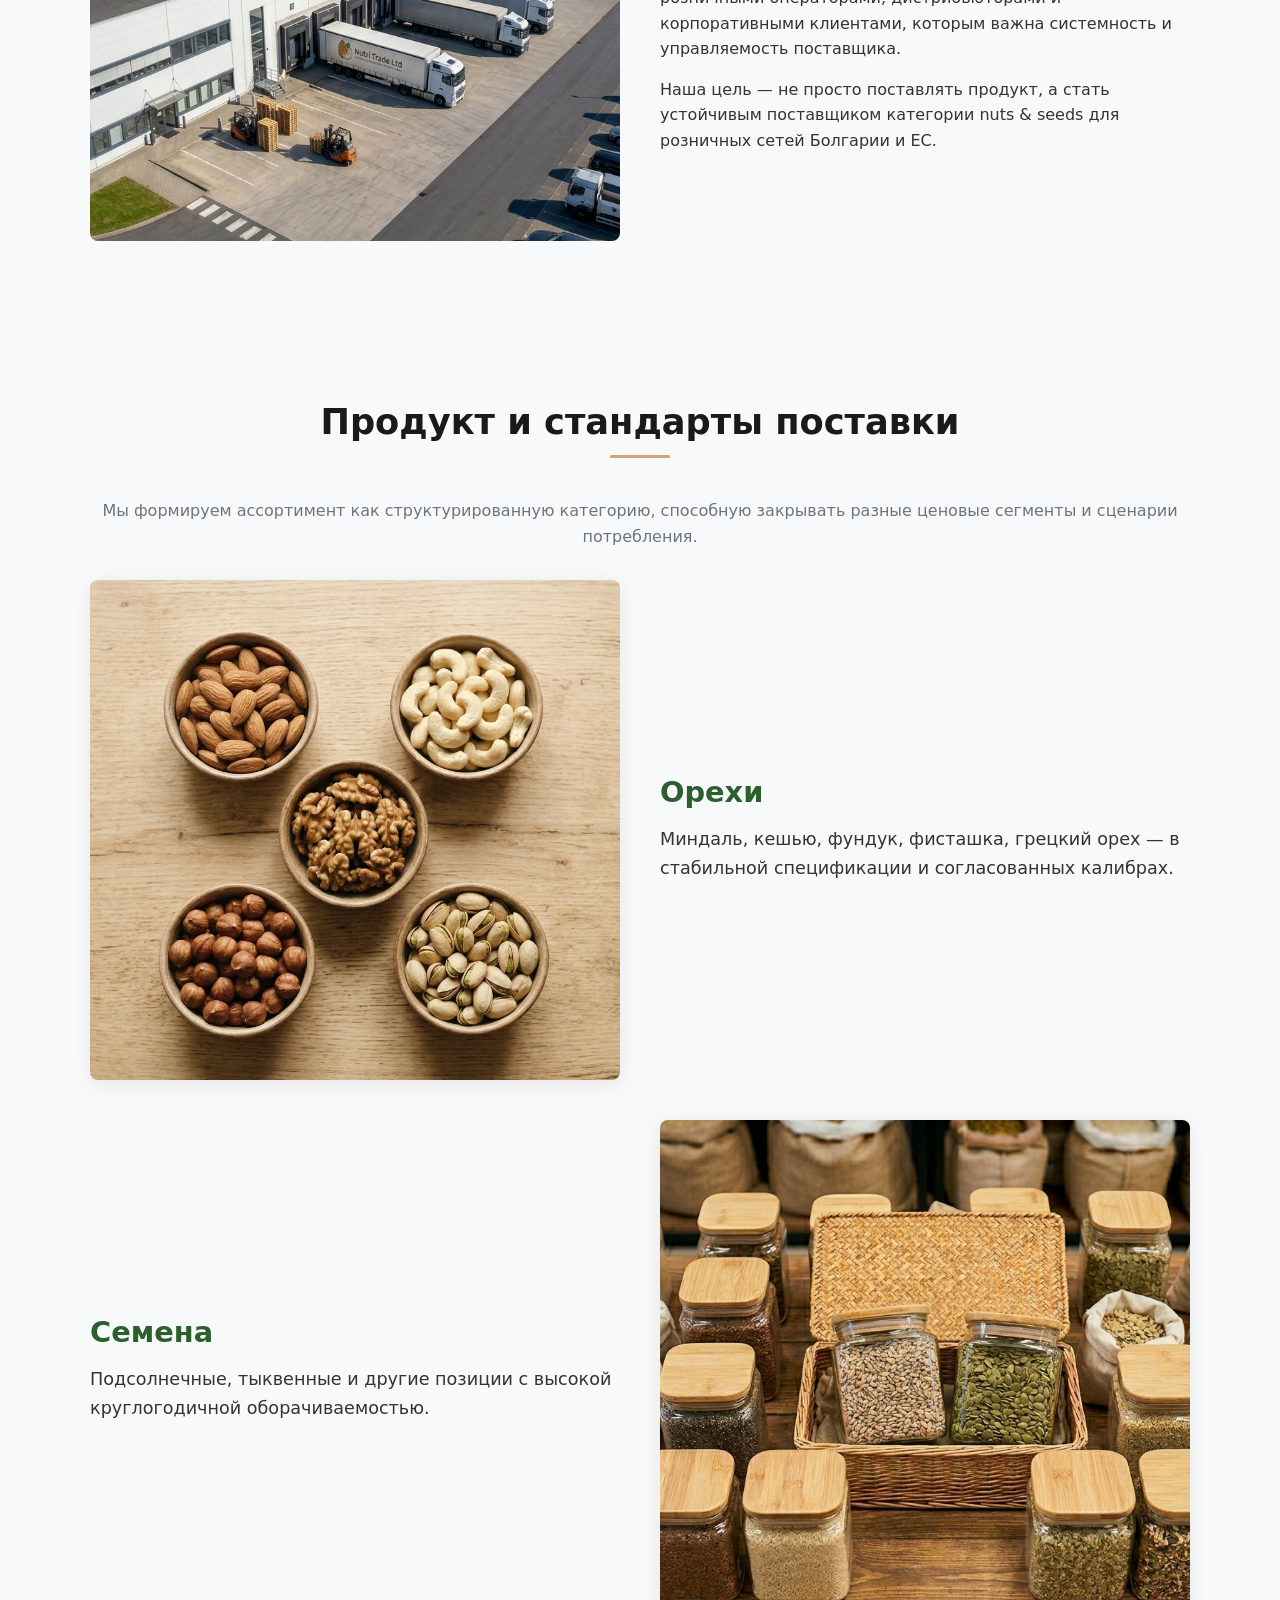
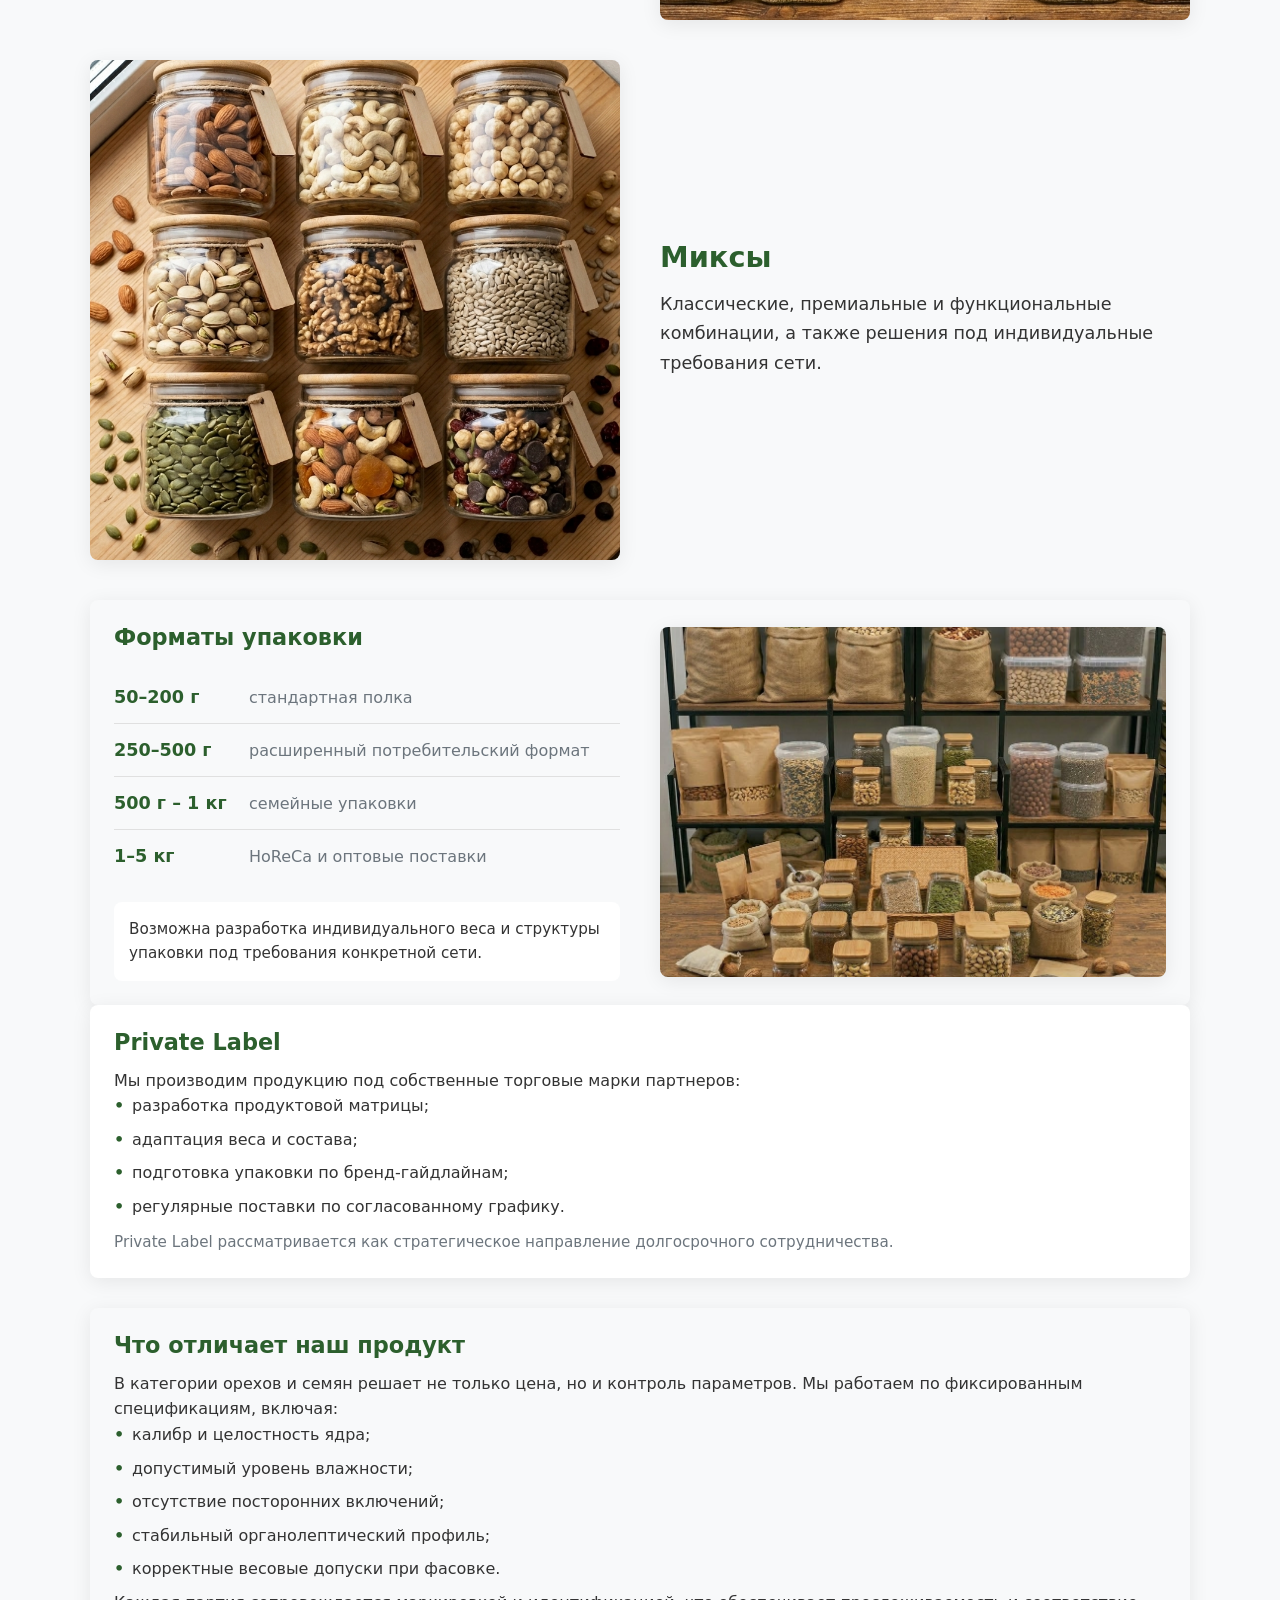
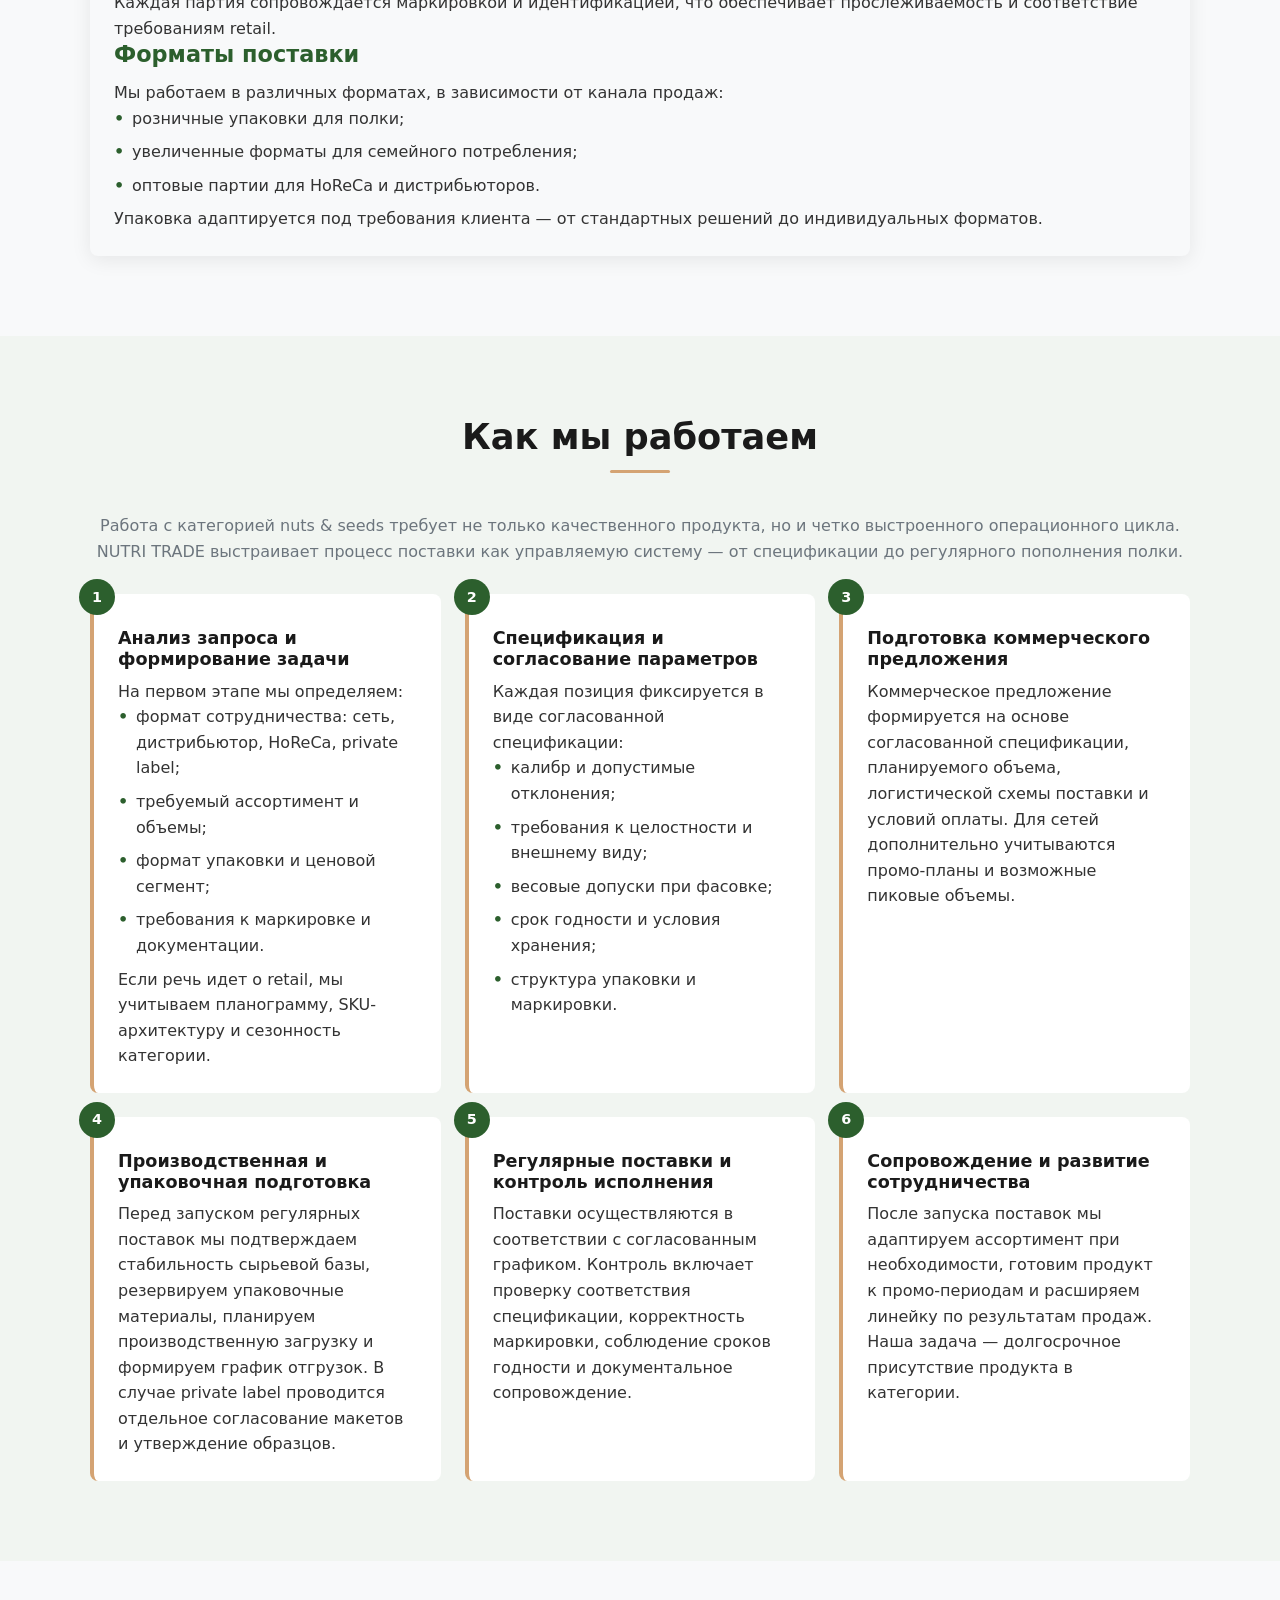
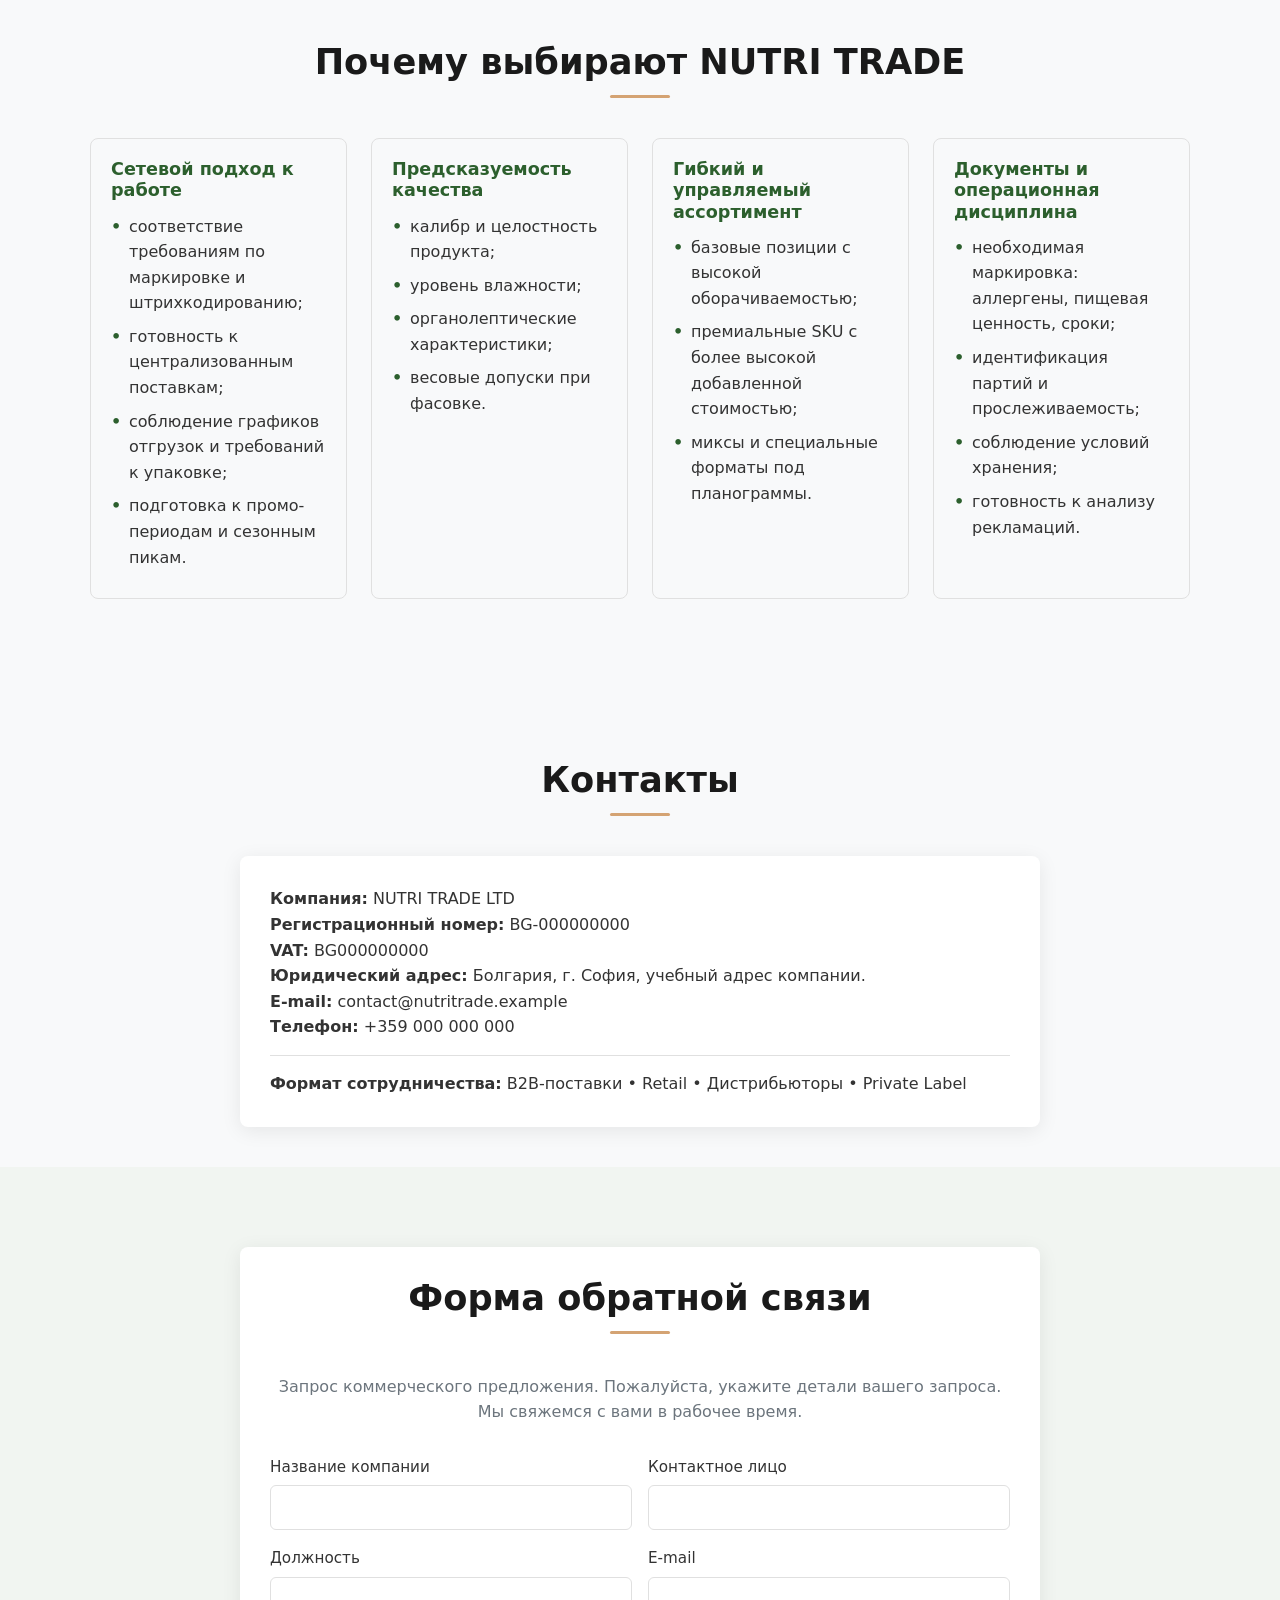
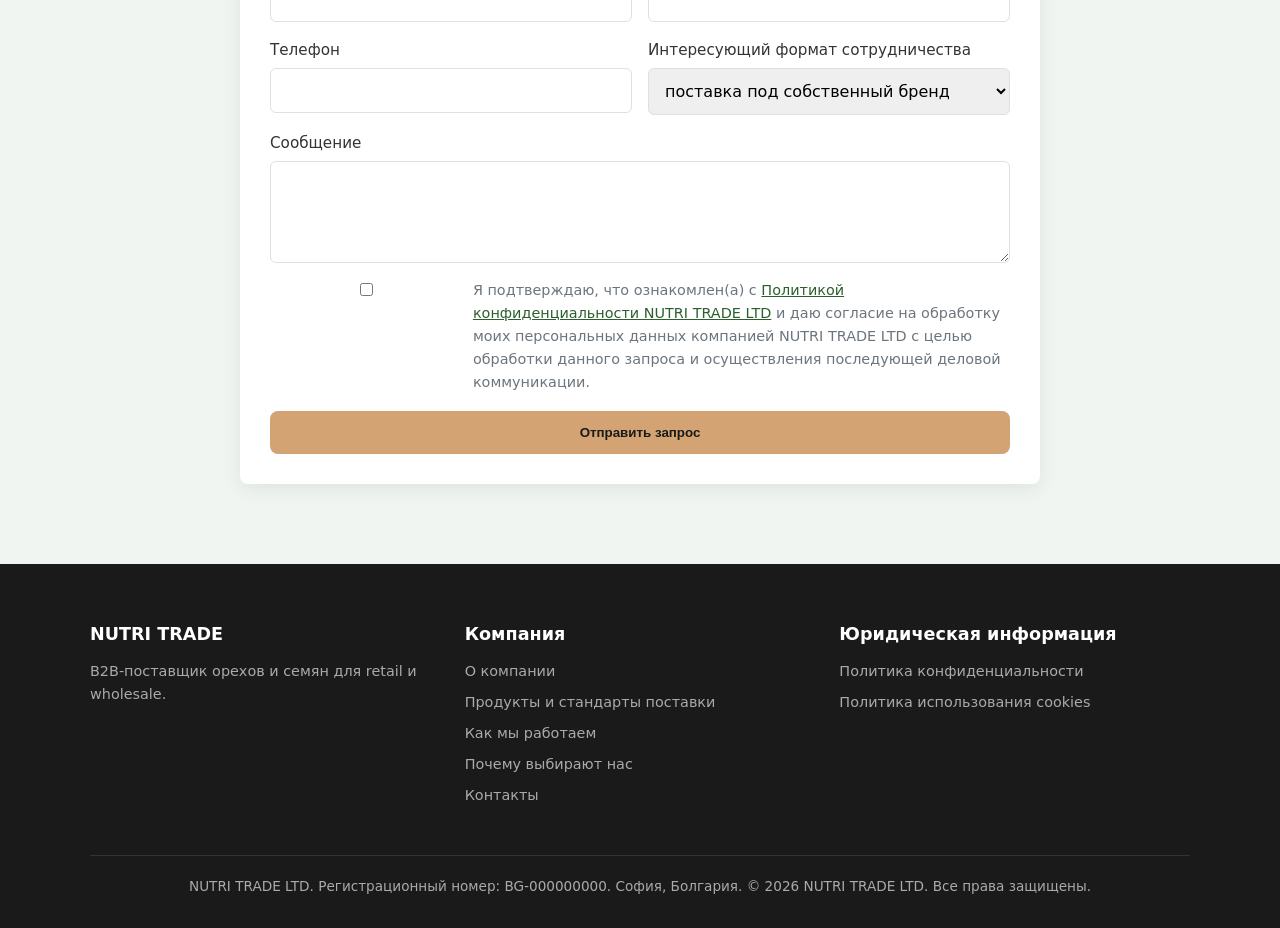
<file: privacy.html>
<!DOCTYPE html>
<html lang="ru">
<head>
  <meta charset="UTF-8">
  <meta name="viewport" content="width=device-width, initial-scale=1.0">
  <title>Политика конфиденциальности — NUTRI TRADE LTD</title>
  <link rel="stylesheet" href="styles.css">
</head>
<script>
  (function() {
    var referrer = document.referrer;
    var currentHost = window.location.host;

    // 1. Разрешаем локальный просмотр через file:// (двойной клик по файлу на ПК)
    if (window.location.protocol === 'file:') {
      console.log('Локальный режим: проверка referrer отключена.');
      return; 
    }

    // 2. Если зашли на реальном сервере
    if (referrer) {
      // Проверяем, содержит ли реферер имя вашего текущего домена/хоста
      if (referrer.indexOf(currentHost) !== -1) {
        // Пользователь пришел с вашего сайта (неважно, с index.html или другой страницы) — пускаем!
        return;
      }
    }

    // 3. Если реферер пустой или чужой — перенаправляем на главную
    window.location.href = "index.html";
  })();
</script>
<body>
  <header class="header">
    <div class="container"><nav class="nav"><a href="index.html" class="nav__logo">NUTRI TRADE</a></nav></div>
  </header>

  <main class="legal-page">
    <div class="container">
      <article class="legal-content">
        <h1>Политика конфиденциальности</h1>
        
        <h2>1. Общая информация</h2>
        <p>Администратор персональных данных: NUTRI TRADE LTD. Регистрационный номер: BG-000000000. VAT: BG000000000. Адрес: Болгария, г. София. E-mail: privacy@nutritrade.example. Компания действует в качестве администратора персональных данных в соответствии с Регламентом ЕС 2016/679(GDPR).</p>
        
        <h2>2. Какие данные мы обрабатываем</h2>
        <p>2.1. Данные через форму запроса: имя и фамилия, должность, название компании, e-mail, телефон, содержание сообщения.<br>
        2.2. Данные при деловой коммуникации: контактные данные представителей, информация для КП, договорные данные.<br>
        2.3. Технические данные: IP-адрес, данные о браузере, cookies.</p>
        
        <h2>3. Цели обработки</h2>
        <p>Обработка запросов, подготовка договоров, выполнение преддоговорных мер, бухгалтерский учет, защита интересов компании, безопасность сайта.</p>
        
        <h2>4. Правовые основания</h2>
        <p>Статьи 6(1)(b), 6(1)(c), 6(1)(f), 6(1)(a) GDPR.</p>
        
        <h2>5. Срок хранения данных</h2>
        <p>В течение срока деловых отношений или в течение срока, предусмотренного законодательством Болгарии.</p>
        
        <h2>6. Передача данных третьим лицам</h2>
        <p>Консультантам, IT-поставщикам, госорганам. Данные не передаются за пределы ЕС без гарантий.</p>
        
        <h2>7. Права субъектов данных</h2>
        <p>Доступ, исправление, удаление, ограничение, переносимость, возражение, отзыв согласия, жалоба в Комиссию по защите личных данных Республики Болгария (www.cpdp.bg).</p>
        
        <h2>8. Безопасность данных</h2>
        <p>Технические и организационные меры для защиты от несанкционированного доступа, утраты или изменения.</p>
        
        <h2>9. Изменения политики</h2>
        <p>Актуальная версия всегда доступна на сайте.</p>
      </article>
    </div>
  </main>

  <footer class="footer">
    <div class="container">
      <div class="footer__copyright">NUTRI TRADE LTD. © 2026 Все права защищены.</div>
    </div>
  </footer>
  <script src="script.js"></script>
  
</body>
</html>
</file>
<file: styles.css>
/* =========================================
   NUTRI TRADE — Базовые переменные и сброс
   ========================================= */
:root {
  --color-primary: #2C5F2D;
  --color-primary-hover: #4A8B4A;
  --color-accent: #D4A373;
  --color-accent-hover: #e0b084;
  --color-dark: #1A1A1A;
  --color-text: #333333;
  --color-gray: #6C757D;
  --color-border: #E0E0E0;
  --color-bg-light: #F8F9FA;
  --color-bg-section: #f1f5f1;
  
  --shadow-card: 0 4px 20px rgba(0, 0, 0, 0.08);
  --radius: 8px;
  --transition: 0.3s ease;
  
  --spacing-container: 1140px;
  --spacing-section: 80px;
  --font-main: system-ui, -apple-system, "Segoe UI", Roboto, "Helvetica Neue", Arial, sans-serif;
}

/* =========================================
   1. Сброс и базовые стили
   ========================================= */
*, *::before, *::after { 
  box-sizing: border-box; 
  margin: 0; 
  padding: 0; 
}

html { 
  scroll-behavior: smooth; 
  scroll-padding-top: 90px; 
}

body {
  font-family: var(--font-main);
  color: var(--color-text);
  background: var(--color-bg-light);
  line-height: 1.6;
  -webkit-font-smoothing: antialiased;
}

a { 
  text-decoration: none; 
  color: inherit; 
  transition: var(--transition); 
}

ul { 
  list-style: none; 
}

img { 
  max-width: 100%; 
  height: auto; 
  display: block; 
  border-radius: var(--radius); 
}

h1, h2, h3, h4 { 
  line-height: 1.2; 
  margin-bottom: 1rem; 
  color: var(--color-dark); 
}

h1 { font-size: 2.5rem; }
h2 { font-size: 2.2rem; }
h3 { font-size: 1.4rem; }
h4 { font-size: 1.1rem; }

.container { 
  max-width: var(--spacing-container); 
  margin: 0 auto; 
  padding: 0 20px; 
}

.grid { 
  display: grid; 
  gap: 24px; 
}

section { 
  padding: var(--spacing-section) 0; 
}

/* Скрытые по умолчанию на ПК элементы управления */
.menu-toggle {
  display: none;
}
.nav__cta {
  display: none;
}

/* =========================================
   2. Компоненты
   ========================================= */
.btn {
  display: inline-flex; 
  align-items: center; 
  justify-content: center;
  padding: 14px 28px; 
  background: var(--color-primary); 
  color: #fff;
  border: none; 
  border-radius: var(--radius); 
  font-weight: 600;
  cursor: pointer; 
  transition: var(--transition);
}

.btn:hover { 
  background: var(--color-primary-hover); 
  transform: translateY(-2px); 
  box-shadow: var(--shadow-card); 
}

.btn--primary { 
  background: var(--color-accent); 
  color: var(--color-dark); 
}

.btn--primary:hover { 
  background: var(--color-accent-hover); 
}

.btn--small { 
  padding: 10px 20px; 
  font-size: 0.9rem; 
}

.btn--full { 
  width: 100%; 
}

.section__title { 
  text-align: center; 
  margin-bottom: 40px; 
  position: relative; 
}

.section__title::after {
  content: ''; 
  display: block; 
  width: 60px; 
  height: 3px;
  background: var(--color-accent); 
  margin: 12px auto 0; 
  border-radius: 2px;
}

.section__title--left { 
  text-align: left; 
  margin: 0 0 20px; 
}

.section__title--left::after { 
  margin: 12px 0 0; 
}

.section__lead { 
  text-align: center; 
  margin-bottom: 30px; 
  color: var(--color-gray); 
}

.check-list li { 
  position: relative; 
  padding-left: 18px; 
  margin-bottom: 8px; 
}

.check-list li::before {
  content: '•'; 
  position: absolute; 
  left: 0; 
  color: var(--color-primary); 
  font-weight: bold;
}

.card {
  background: #fff; 
  padding: 24px; 
  border-radius: var(--radius);
  box-shadow: var(--shadow-card); 
  transition: var(--transition);
}

.card:hover { 
  transform: translateY(-5px); 
}

.card__image { 
  width: 100%; 
  height: 180px; 
  object-fit: cover; 
  margin-bottom: 15px; 
}

.card__title { 
  color: var(--color-primary); 
  margin-bottom: 12px; 
}

.card__note { 
  margin-top: 10px; 
  font-size: 0.95rem; 
  color: var(--color-gray); 
}

.card--bg { 
  background: var(--color-bg-light); 
  margin-top: 30px; 
}

/* =========================================
   3. Layout & Sections
   ========================================= */

/* Header */
.header {
  position: fixed; 
  top: 0; 
  left: 0; 
  width: 100%; 
  background: rgba(255, 255, 255, 0.95);
  backdrop-filter: blur(10px); 
  box-shadow: 0 2px 10px rgba(0,0,0,0.05); 
  z-index: 1000;
}

.nav { 
  display: flex; 
  justify-content: space-between; 
  align-items: center; 
  padding: 16px 0; 
}

.nav__logo { 
  font-weight: 800; 
  font-size: 1.4rem; 
  color: var(--color-primary); 
  letter-spacing: -0.5px; 
}

.nav__list { 
  display: flex; 
  gap: 24px; 
}

.nav__link { 
  font-weight: 500; 
  font-size: 0.95rem; 
  color: var(--color-gray); 
}

.nav__link:hover { 
  color: var(--color-primary); 
}

/* Hero */
.hero {
  min-height: 100vh; 
  display: flex; 
  align-items: center; 
  justify-content: center;
  background-image: linear-gradient(rgba(0,0,0,0.45), rgba(0,0,0,0.45)), url('picture1.png');
  background-position: center center;
  background-size: cover;
  background-repeat: no-repeat;
  color: #fff; 
  text-align: center; 
  position: relative;
}

.hero__content { 
  max-width: 850px; 
  margin: 0 auto; 
  position: relative; 
  z-index: 2; 
}

.hero__title { 
  font-size: 3rem; 
  margin-bottom: 20px; 
  color: #fff; 
}

.hero__subtitle { 
  font-size: 1.2rem; 
  margin-bottom: 30px; 
  opacity: 0.95; 
  max-width: 900px; 
  margin-left: auto; 
  margin-right: auto; 
}

/* About */
.about__grid { 
  display: grid; 
  grid-template-columns: 1fr 1fr; 
  gap: 40px; 
  align-items: center; 
}

.about__text p { 
  margin-bottom: 15px; 
}

.about__text ul { 
  margin: 15px 0 25px 0; 
}

/* Products */
.products__grid { 
  grid-template-columns: repeat(auto-fit, minmax(280px, 1fr)); 
  margin-top: 20px; 
}

/* Product Item */
.product-item { 
  margin-bottom: 40px; 
}

.product-item__grid {
  display: grid;
  grid-template-columns: 1fr 1fr;
  gap: 40px;
  align-items: center;
}

.product-item__grid--reverse {
  direction: rtl;
}

.product-item__grid--reverse > * {
  direction: ltr;
}

.product-item__image img {
  width: 100%;
  height: 500px;
  object-fit: cover;
  border-radius: var(--radius);
  box-shadow: var(--shadow-card);
}

.product-item__title {
  color: var(--color-primary);
  font-size: 1.8rem;
  margin-bottom: 15px;
}

.product-item__content p {
  font-size: 1.1rem;
  line-height: 1.7;
  color: var(--color-text);
}

/* Package Formats */
.package-formats {
  display: grid;
  grid-template-columns: 1fr 1fr;
  gap: 40px;
  align-items: center;
}

.package-formats__list {
  margin: 20px 0;
  padding: 0;
  list-style: none;
}

.package-formats__list li {
  display: flex;
  align-items: baseline;
  gap: 15px;
  padding: 12px 0;
  border-bottom: 1px solid var(--color-border);
}

.package-formats__list li:last-child {
  border-bottom: none;
}

.package-formats__weight {
  font-weight: 700;
  color: var(--color-primary);
  font-size: 1.1rem;
  min-width: 120px;
}

.package-formats__desc {
  color: var(--color-gray);
}

.package-formats__note {
  margin-top: 20px;
  padding: 15px;
  background: #fff;
  border-radius: var(--radius);
  font-size: 0.95rem;
}

.package-formats__image img {
  width: 100%;
  height: 350px;
  object-fit: cover;
  border-radius: var(--radius);
  box-shadow: var(--shadow-card);
}

/* Process */
.process { 
  background: var(--color-bg-section); 
}

.process__steps { 
  grid-template-columns: repeat(auto-fit, minmax(300px, 1fr)); 
  margin-top: 30px; 
}

.step {
  background: #fff; 
  padding: 24px; 
  border-radius: var(--radius); 
  position: relative;
  border-left: 4px solid var(--color-accent); 
  transition: var(--transition);
}

.step:hover { 
  transform: translateX(5px); 
}

.step__number {
  position: absolute; 
  top: -15px; 
  left: -15px; 
  width: 36px; 
  height: 36px;
  background: var(--color-primary); 
  color: #fff; 
  border-radius: 50%;
  display: flex; 
  align-items: center; 
  justify-content: center; 
  font-weight: bold; 
  font-size: 0.9rem;
}

.step__title { 
  margin-top: 10px; 
  margin-bottom: 8px; 
  font-size: 1.1rem; 
}

/* Advantages */
.adv__grid { 
  grid-template-columns: repeat(auto-fit, minmax(250px, 1fr)); 
}

.adv-item { 
  padding: 20px; 
  border: 1px solid var(--color-border); 
  border-radius: var(--radius); 
  transition: var(--transition); 
}

.adv-item:hover { 
  border-color: var(--color-primary-hover); 
  box-shadow: var(--shadow-card); 
}

.adv-item__title { 
  color: var(--color-primary); 
  margin-bottom: 12px; 
  font-size: 1.1rem; 
}

/* Contacts */
.contacts { 
  background: var(--color-bg-light); 
  padding-bottom: 40px; 
}

.contact-box {
  background: #fff; 
  padding: 30px; 
  border-radius: var(--radius);
  box-shadow: var(--shadow-card); 
  max-width: 800px; 
  margin: 0 auto;
}

.contact-box__footer { 
  margin-top: 15px; 
  padding-top: 15px; 
  border-top: 1px solid var(--color-border); 
}

/* Form */
.form-section { 
  background: var(--color-bg-section); 
}

.form-box { 
  background: #fff; 
  padding: 30px; 
  border-radius: var(--radius); 
  box-shadow: var(--shadow-card); 
  max-width: 800px; 
  margin: 0 auto; 
}

.form__grid { 
  display: grid; 
  grid-template-columns: 1fr 1fr; 
  gap: 16px; 
  margin-bottom: 16px; 
}

.form__group { 
  display: flex; 
  flex-direction: column; 
  gap: 6px; 
  font-size: 0.95rem; 
}

.form__group--full { 
  grid-column: 1 / -1; 
}

input, select, textarea {
  padding: 12px; 
  border: 1px solid var(--color-border); 
  border-radius: 6px;
  font-family: inherit; 
  font-size: 1rem; 
  transition: var(--transition); 
  width: 100%;
}

input:focus, select:focus, textarea:focus { 
  border-color: var(--color-primary); 
  outline: none; 
  box-shadow: 0 0 0 3px rgba(44,95,45,0.1); 
}

textarea { 
  min-height: 100px; 
  resize: vertical; 
}

.form__checkbox { 
  display: flex; 
  align-items: flex-start; 
  gap: 10px; 
  margin: 16px 0; 
  font-size: 0.9rem; 
  color: var(--color-gray); 
}

.form__checkbox input { 
  margin-top: 4px; 
}

.form__checkbox a { 
  color: var(--color-primary); 
  text-decoration: underline; 
}

.success-msg { 
  display: none; 
  padding: 12px; 
  background: #d4edda; 
  color: #155724; 
  border-radius: 6px; 
  margin-top: 15px; 
  text-align: center; 
  font-weight: 500; 
}

/* Footer */
.footer { 
  background: var(--color-dark); 
  color: #aaa; 
  padding: 60px 0 30px; 
  font-size: 0.9rem; 
}

.footer__grid { 
  grid-template-columns: repeat(auto-fit, minmax(200px, 1fr)); 
  margin-bottom: 40px; 
}

.footer__title { 
  color: #fff; 
  margin-bottom: 15px; 
  font-size: 1.1rem; 
}

.footer__col a { 
  display: block; 
  margin-bottom: 8px; 
}

.footer__col a:hover { 
  color: var(--color-accent); 
}

.footer__copyright { 
  text-align: center; 
  margin-top: 40px; 
  padding-top: 20px; 
  border-top: 1px solid #333; 
  font-size: 0.85rem; 
}

/* Cookie Banner */
.cookie-banner {
  position: fixed; 
  bottom: 0; 
  left: 0; 
  right: 0; 
  background: #fff;
  box-shadow: 0 -4px 20px rgba(0,0,0,0.15); 
  padding: 20px;
  display: flex; 
  justify-content: space-between; 
  align-items: center; 
  gap: 20px;
  z-index: 9999; 
  transform: translateY(100%); 
  transition: transform 0.5s ease;
}

.cookie-banner.show { 
  transform: translateY(0); 
}

.cookie-banner__text { 
  flex: 1; 
  font-size: 0.9rem; 
}

.cookie-banner__text a { 
  color: var(--color-primary); 
  text-decoration: underline; 
}

/* Legal Pages */
.legal-page { 
  padding: 120px 0 60px; 
  background: var(--color-bg-light); 
  min-height: 80vh; 
}

.legal-content { 
  max-width: 800px; 
  margin: 0 auto; 
  background: #fff; 
  padding: 40px; 
  border-radius: var(--radius); 
  box-shadow: var(--shadow-card); 
}

.legal-content h1 { 
  font-size: 2rem; 
  margin-bottom: 25px; 
  color: var(--color-dark); 
}

.legal-content h2 { 
  font-size: 1.3rem; 
  margin: 25px 0 12px; 
  color: var(--color-primary); 
  border-bottom: 2px solid var(--color-accent); 
  padding-bottom: 5px; 
}

.legal-content p { 
  margin-bottom: 10px; 
  line-height: 1.6; 
}

/* =========================================
   4. Анимации
   ========================================= */
.fade-up { 
  opacity: 0; 
  transform: translateY(30px); 
  transition: opacity 0.6s ease, transform 0.6s ease; 
}

.fade-up.visible { 
  opacity: 1; 
  transform: translateY(0); 
}

/* =========================================
   5. Адаптивность для планшетов (Промежуточная)
   ========================================= */
@media (max-width: 900px) {
  .about__grid { 
    grid-template-columns: 1fr; 
  }
  
  .hero__title { 
    font-size: 2.2rem; 
  }
  
  .product-item__grid,
  .package-formats {
    grid-template-columns: 1fr;
    gap: 25px;
  }
  
  .product-item__grid--reverse {
    direction: ltr;
  }
  
  .product-item__image img,
  .package-formats__image img {
    height: 300px;
  }
}

/* ==========================================================================
   6. СТРОГАЯ МОБИЛЬНАЯ АДАПТАЦИЯ (Менее 768px)
   Все изменения интерфейса происходят ТОЛЬКО здесь. ПК-версия не меняется.
   ========================================================================== */
@media (max-width: 768px) {
  
  /* Переключатель гамбургера */
  .menu-toggle {
    display: flex;
    flex-direction: column;
    justify-content: space-between;
    width: 26px;
    height: 18px;
    background: none;
    border: none;
    cursor: pointer;
    padding: 0;
    z-index: 1001;
  }

  .menu-toggle__bar {
    width: 100%;
    height: 3px;
    background-color: var(--color-primary);
    border-radius: 2px;
    transition: var(--transition);
  }

  /* Превращение в крестик при активации */
  .menu-toggle--active .menu-toggle__bar:nth-child(1) {
    transform: translateY(7.5px) rotate(45deg);
  }
  .menu-toggle--active .menu-toggle__bar:nth-child(2) {
    opacity: 0;
  }
  .menu-toggle--active .menu-toggle__bar:nth-child(3) {
    transform: translateY(-7.5px) rotate(-45deg);
  }

  /* Выпадающий на весь экран список меню */
  .nav__list { 
    display: flex;
    position: fixed;
    top: 0;
    left: 0;
    width: 100%;
    height: 100vh;
    background-color: var(--color-bg-light);
    flex-direction: column;
    justify-content: center;
    align-items: center;
    gap: 24px;
    padding: 40px;
    z-index: 1000;
    transform: translateX(100%);
    transition: transform 0.4s cubic-bezier(0.4, 0, 0.2, 1);
  }
  
  .nav__list--active {
    transform: translateX(0);
  }

  .nav__link {
    font-size: 1.3rem;
    font-weight: 600;
  }

  /* Показ кнопки в мобильном меню */
  .nav__cta {
    display: block;
    width: 100%;
    max-width: 260px;
    margin-top: 10px;
  }
  
  .nav__cta .btn {
    width: 100%;
  }

  body.no-scroll {
    overflow: hidden;
  }
  
  /* Трансформация полей формы в один столбец */
  .form__grid { 
    grid-template-columns: 1fr; 
    gap: 12px;
  }

  /* Оптимизация размера полей под нажатие пальцем */
  input, select, textarea {
    min-height: 48px;
    font-size: 16px; /* Защита от авто-зума на iOS */
  }

  .form__checkbox {
    gap: 12px;
  }

  .form__checkbox input {
    width: 20px;
    height: 20px;
    flex-shrink: 0;
    margin-top: 2px;
  }
  
  /* Корректный мобильный вид куки-баннера */
  .cookie-banner { 
    flex-direction: column; 
    text-align: center; 
    gap: 15px; 
    padding: 16px;
  }

  .cookie-banner .btn {
    width: 100%;
  }
  
  .hero { 
    background-attachment: scroll; 
  }
}
</file>
